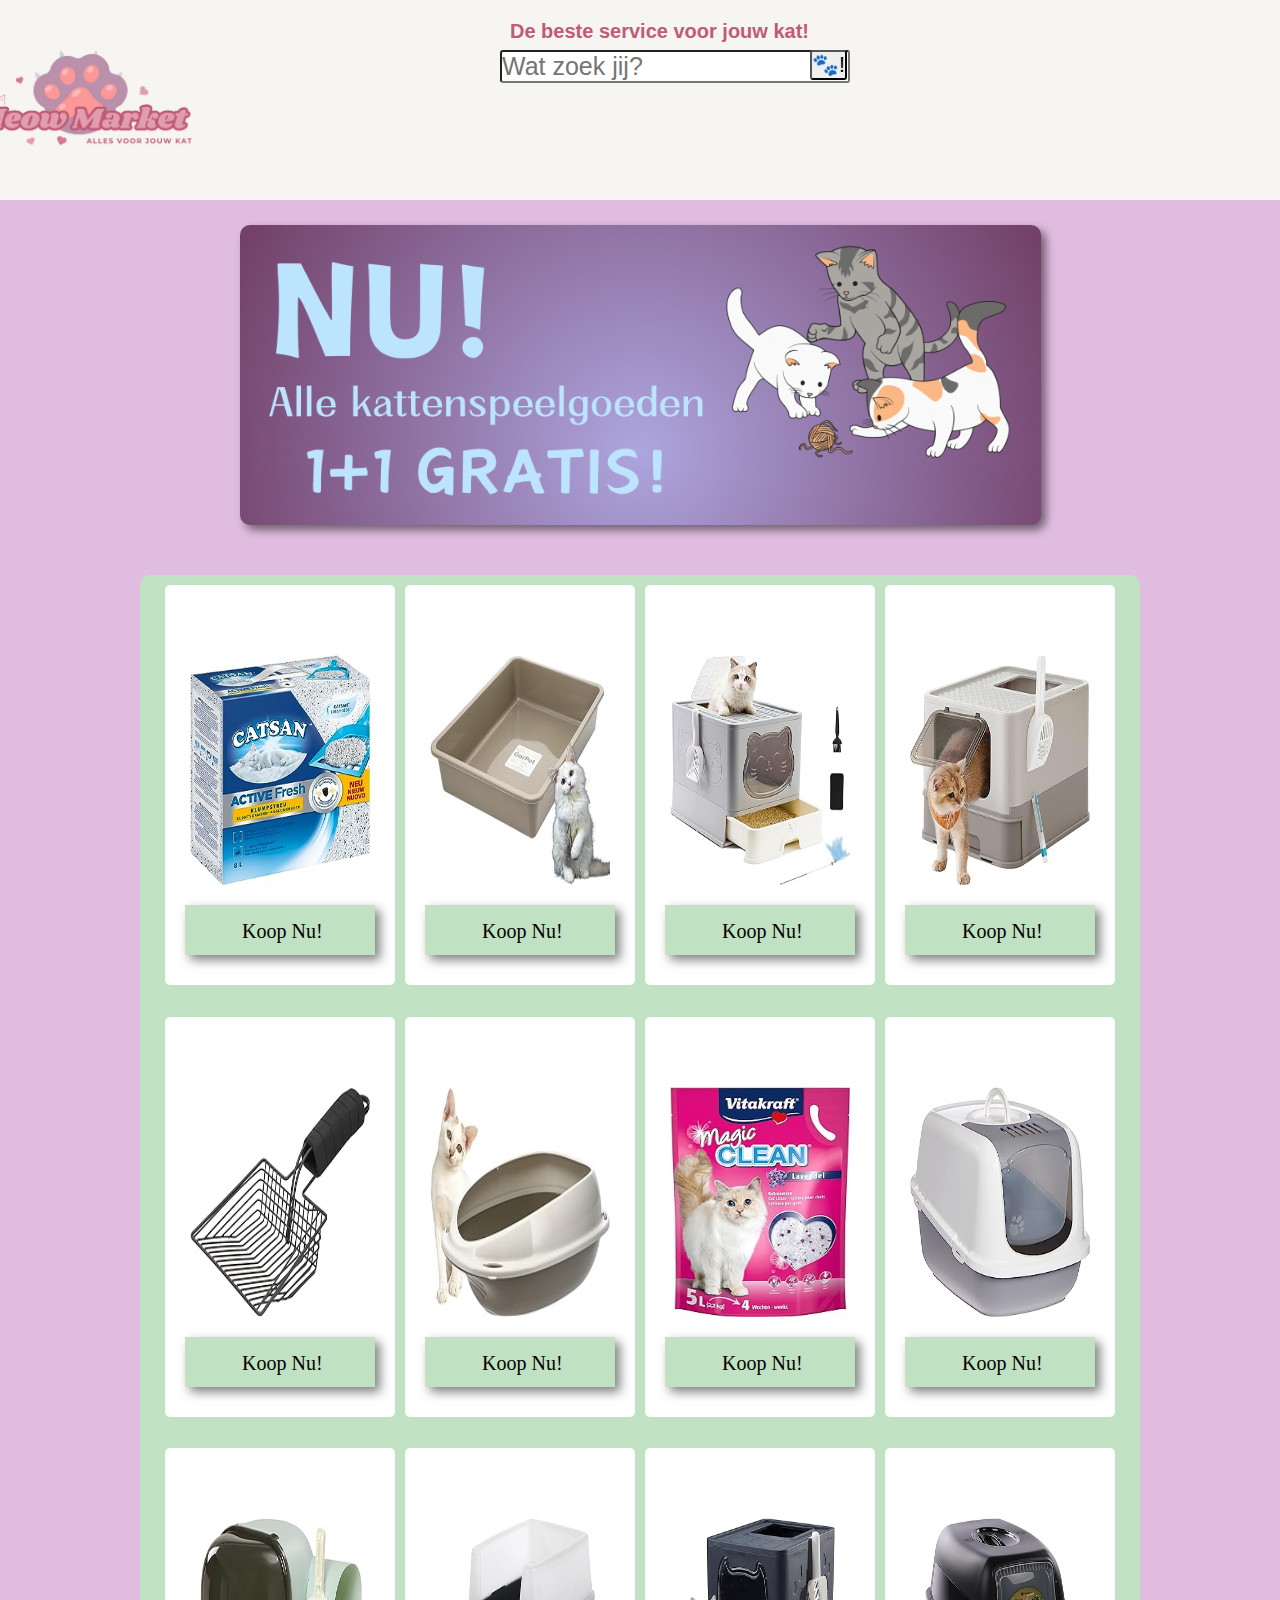
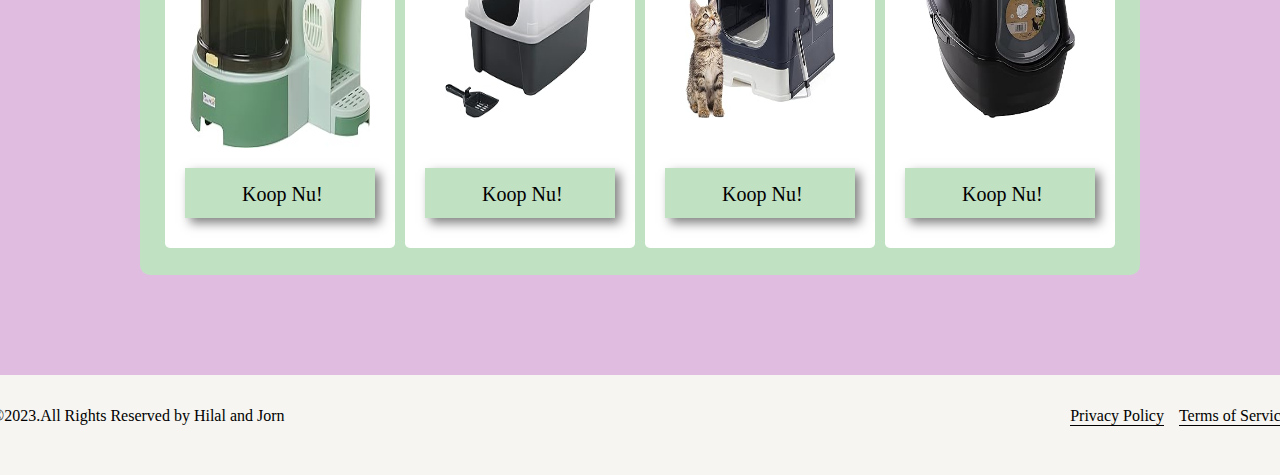
<file: onderdelen/kattenbak.html>
<!DOCTYPE html>
<html lang="en">
<head>
    <meta charset="UTF-8">
    <meta name="viewport" content="width=device-width, initial-scale=1.0">
    <title>Kattenbakken!</title>
    <link rel="stylesheet" href="kattenbakstyle.css" type="text/css">
    <link rel="icon" href="favicon.ico" type="image/x-icon">
    
</head>
<body>

    <header>
        <div id="header-content">
            <h3>De beste service voor jouw kat!</h3>
                <a class="logo" href= "../mainpagina.html">
                <img class="logo" src="resources_pages/meowmarketlogo.jpg"> 
                </a>
                
                    <form>
                        <!-- Search box -->
                        <input type="search" id="search-box" name="q" placeholder="Wat zoek jij?">
                
                        <!-- Search button -->
                        <input type="submit" id="search-button" value="🐾!">
                    </form>
                    
               
        </div> 

    </header>

    <div class="mainarea">
        <a href="kattenspeelgoed.html">
            <div class=" advertentie">
                
            </div>
        </a>
        <div class="producten">
            <div id="product1">
                <div class="knop">Koop Nu!</div>
                <div class="imagekattenbak"><img src="resources_pages/bak-inf5.jpg" height="230px" width="180px"></div>
            </div>
            <div id="product2">
                <div class="knop">Koop Nu!</div>
                <div class="imagekattenbak"> <img src="resources_pages/bak-inf2.jpg" height="230px" width="180px"></div> 
            </div>
            <div id="product3">
                <div class="knop">Koop Nu!</div>
                <div class="imagekattenbak"><img src="resources_pages/bak-inf10.jpg" height="230px" width="180px"></div>
            </div>
            <div id="product4">
                <div class="knop">Koop Nu!</div>
                <div class="imagekattenbak"><img src="resources_pages/bak-inf.jpg" height="230px" width="180px"></div>
            </div>
            <div id="product5">
                <div class="knop">Koop Nu!</div>
                <div class="imagekattenbak"><img src="resources_pages/bak-inf3.jpg" height="230px" width="180px"></div>
            </div>
            <div id="product6">
                <div class="knop">Koop Nu!</div>
                <div class="imagekattenbak"> <img src="resources_pages/bak-inf9.jpg" height="230px" width="180px"></div>
            </div>
            <div id="product7">
                <div class="knop">Koop Nu!</div>
                <div class="imagekattenbak"> <img src="resources_pages/bak-inf4.jpg" height="230px" width="180px"></div>
            </div>
            <div id="product8">
                <div class="knop">Koop Nu!</div>
                <div class="imagekattenbak"><img src="resources_pages/bak-inf7.jpg" height="230px" width="180px"></div>
            </div>
            <div id="product9">
                <div class="knop">Koop Nu!</div>
                <div class="imagekattenbak"><img src="resources_pages/bak-inf11.jpg" height="230px" width="180px"></div>
            </div>
            <div id="product10">
                <div class="knop">Koop Nu!</div>
                <div class="imagekattenbak"><img src="resources_pages/bak-inf1.jpg" height="200px" width="150px"></div>
            </div>
            <div id="product11">
                <div class="knop">Koop Nu!</div>
                <div class="imagekattenbak"><img src="resources_pages/bak-inf6.jpg" height="200px" width="150px"></div>
            </div>
            <div id="product12">
                <div class="knop">Koop Nu!</div>
                <div class="imagekattenbak"><img src="resources_pages/bak-inf8.jpg" height="200px" width="150px"></div>
            </div>
        </div>

    
    </div> 
    
    <footer>
        <div id="footer-content">
            <div class="copyright">
                <p class="right">©2023.All Rights Reserved by Hilal and Jorn</p>
                <div class="policy">
                    <a href="">Privacy Policy</a>
                     <a href="">Terms of Service</a> 
                </div>
            </div>
        </div>
            
    </footer>
    
</body>


</html>
</file>
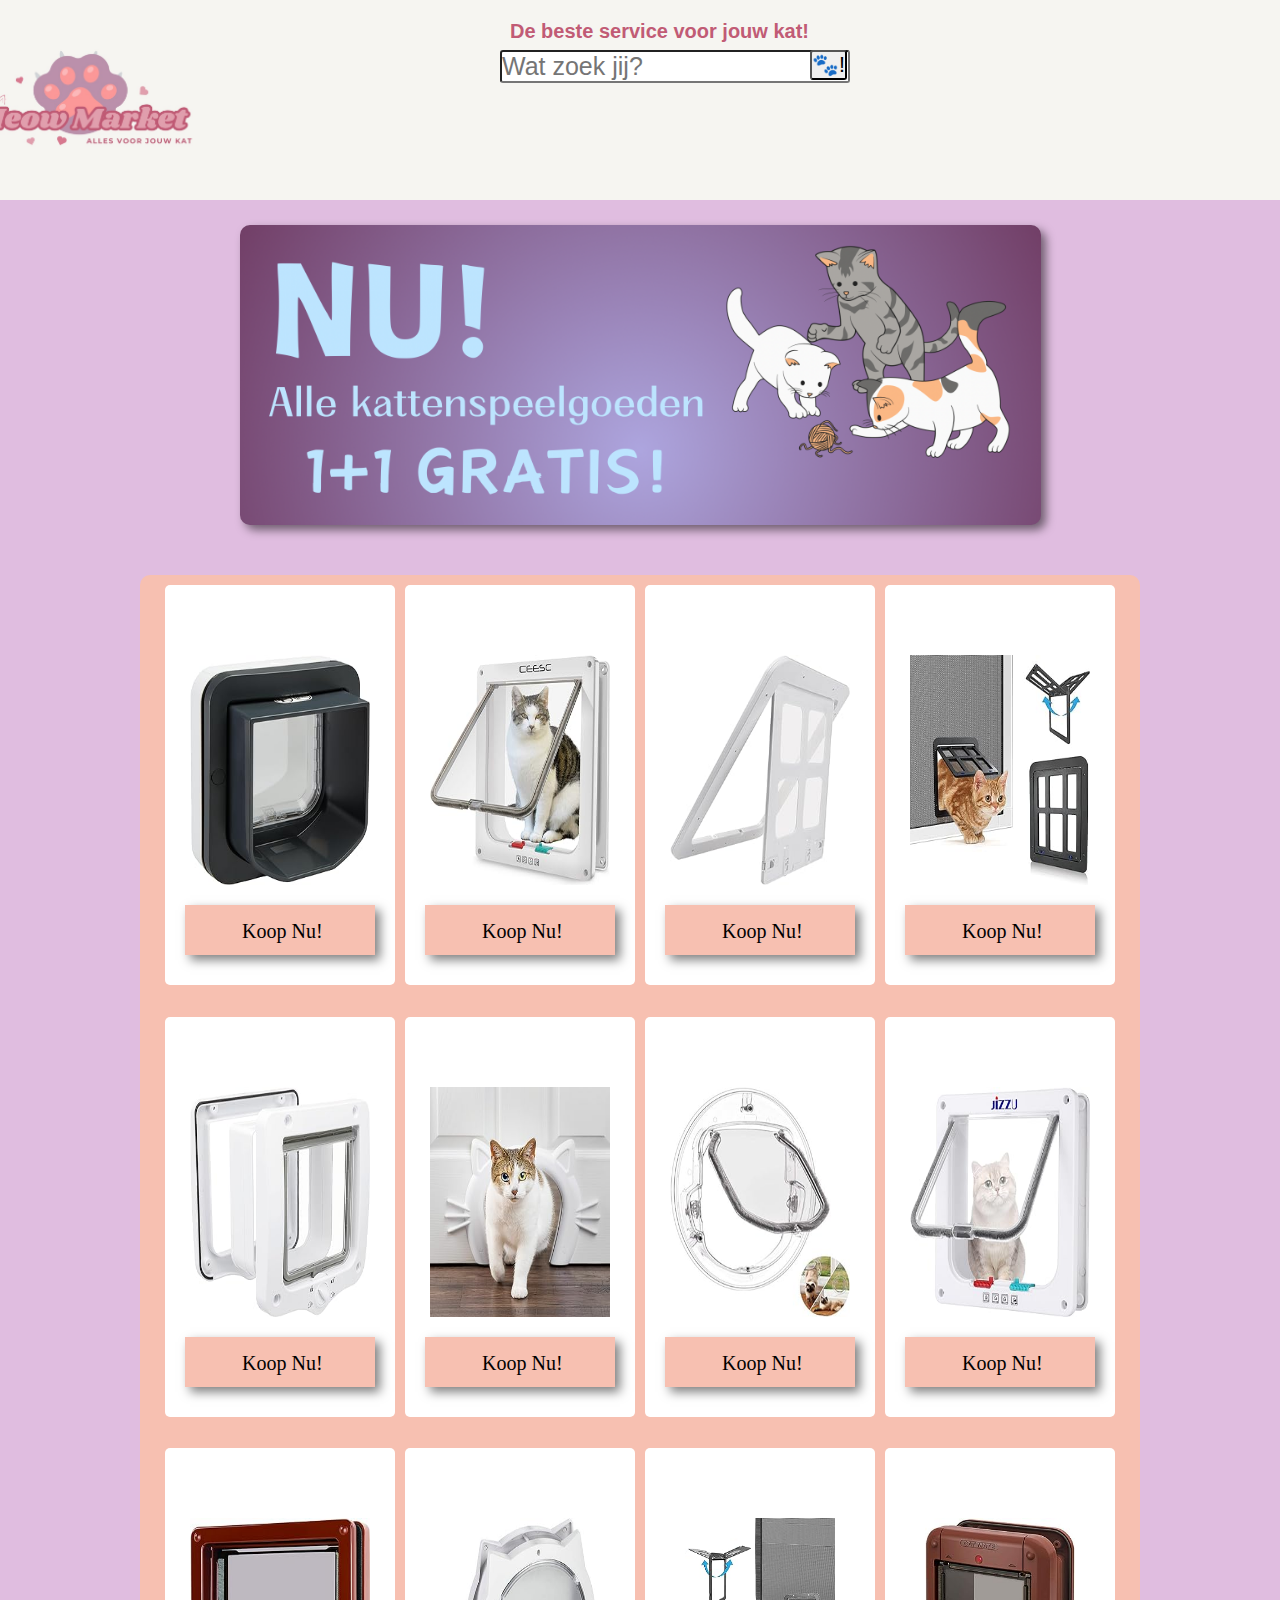
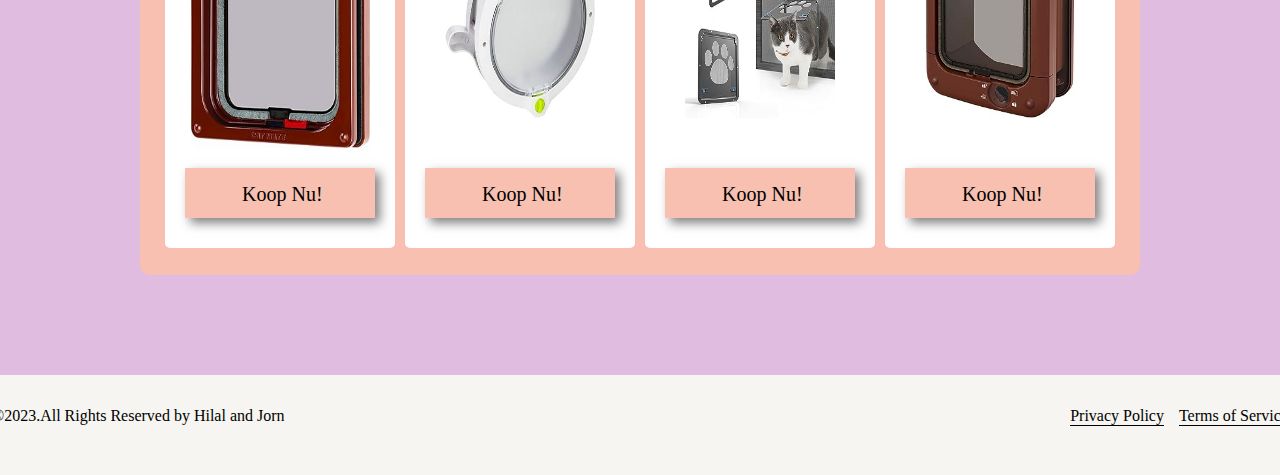
<file: onderdelen/kattenluik.html>
<!DOCTYPE html>
<html lang="en">
<head>
    <meta charset="UTF-8">
    <meta name="viewport" content="width=device-width, initial-scale=1.0">
    <title>Kattenluiken!</title>
    <link rel="stylesheet" href="kattenluikstyle.css" type="text/css">
    <link rel="icon" href="favicon.ico" type="image/x-icon">
    
</head>
<body>

    <header>
        <div id="header-content">
            <h3>De beste service voor jouw kat!</h3>
            <a class="logo" href= "../mainpagina.html">
              <img class="logo" src="resources_pages/meowmarketlogo.jpg"> 
            </a>
                
                    <form>
                        <!-- Search box -->
                        <input type="search" id="search-box" name="q" placeholder="Wat zoek jij?">
                
                        <!-- Search button -->
                        <input type="submit" id="search-button" value="🐾!">
                    </form>
               
        </div> 

    </header>

    <div class="mainarea">
        <a href="kattenspeelgoed.html">
            <div class=" advertentie">
                
            </div>
        </a>

        <div class="producten">
            <div id="product1">
                <div class="knop">Koop Nu!</div>
                <div class="imagekattenluik"><img src="resources_pages/luik-inf.jpg" height="230px" width="180px"></div>
            </div>
            <div id="product2">
                <div class="knop">Koop Nu!</div>
                <div class="imagekattenluik"> <img src="resources_pages/luik-inf1.jpg" height="230px" width="180px"></div> 
            </div>
            <div id="product3">
                <div class="knop">Koop Nu!</div>
                <div class="imagekattenluik"><img src="resources_pages/luik-inf10.jpg" height="230px" width="180px"></div>
            </div>
            <div id="product4">
                <div class="knop">Koop Nu!</div>
                <div class="imagekattenluik"><img src="resources_pages/luik-inf11.jpg" height="230px" width="180px"></div>
            </div>
            <div id="product5">
                <div class="knop">Koop Nu!</div>
                <div class="imagekattenluik"><img src="resources_pages/luik-inf2.jpg" height="230px" width="180px"></div>
            </div>
            <div id="product6">
                <div class="knop">Koop Nu!</div>
                <div class="imagekattenluik"> <img src="resources_pages/luik-inf3.jpg" height="230px" width="180px"></div>
            </div>
            <div id="product7">
                <div class="knop">Koop Nu!</div>
                <div class="imagekattenluik"> <img src="resources_pages/luik-inf9.jpg" height="230px" width="180px"></div>
            </div>
            <div id="product8">
                <div class="knop">Koop Nu!</div>
                <div class="imagekattenluik"><img src="resources_pages/luik-inf4.jpg" height="230px" width="180px"></div>
            </div>
            <div id="product9">
                <div class="knop">Koop Nu!</div>
                <div class="imagekattenluik"><img src="resources_pages/luik-inf5.jpg" height="230px" width="180px"></div>
            </div>
            <div id="product10">
                <div class="knop">Koop Nu!</div>
                <div class="imagekattenluik"><img src="resources_pages/luik-inf6.jpg" height="200px" width="150px"></div>
            </div>
            <div id="product11">
                <div class="knop">Koop Nu!</div>
                <div class="imagekattenluik"><img src="resources_pages/luik-inf7.jpg" height="200px" width="150px"></div>
            </div>
            <div id="product12">
                <div class="knop">Koop Nu!</div>
                <div class="imagekattenluik"><img src="resources_pages/luik-inf8.jpg" height="200px" width="150px"></div>
            </div>
        </div>

    </div>    

    <footer>
        <div id="footer-content">
            <div class="copyright">
                <p class="right">©2023.All Rights Reserved by Hilal and Jorn</p>
                <div class="policy">
                    <a href="">Privacy Policy</a>
                     <a href="">Terms of Service</a> 
                </div>
            </div>
        </div>
            
    </footer>
    
</body>

</html>
</file>
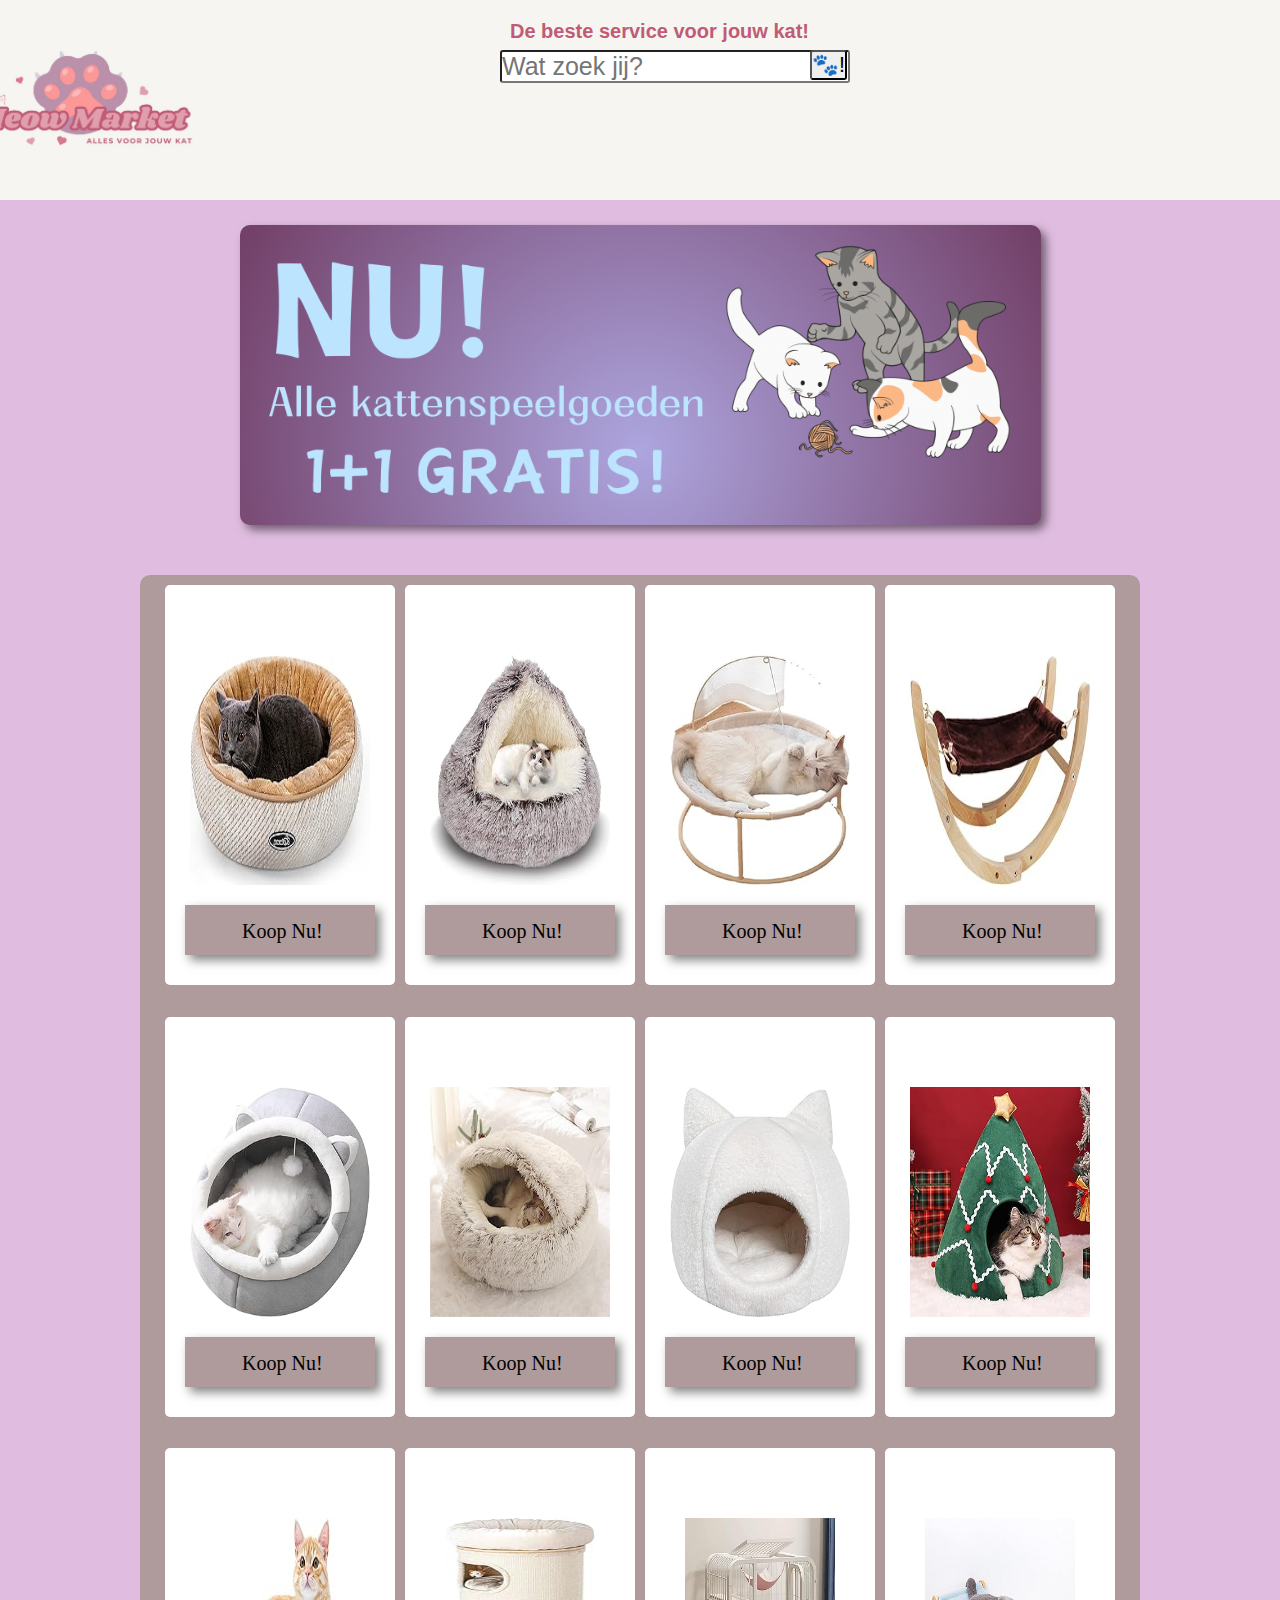
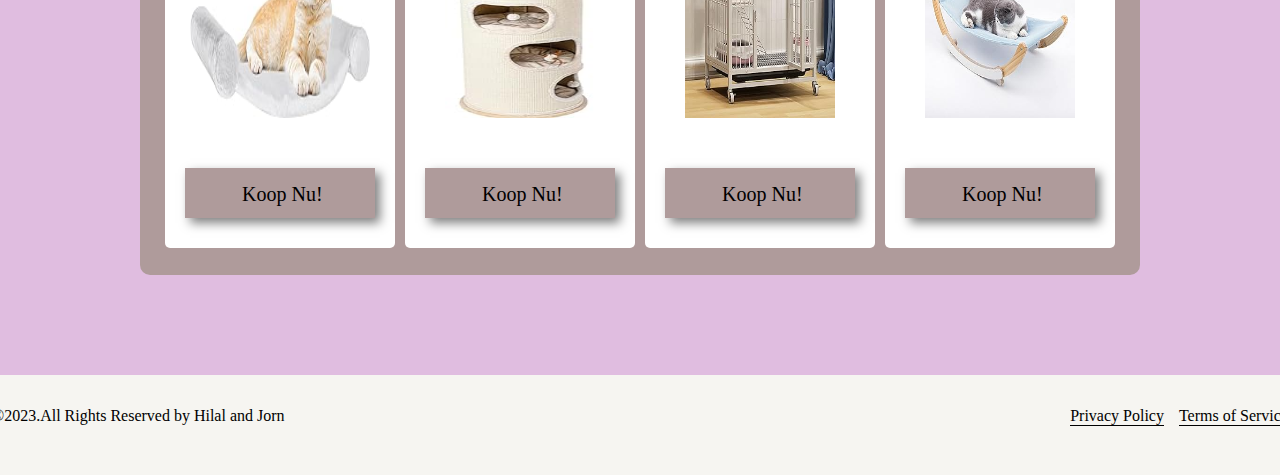
<file: onderdelen/kattenmand.html>
<!DOCTYPE html>
<html lang="en">
<head>
    <meta charset="UTF-8">
    <meta name="viewport" content="width=device-width, initial-scale=1.0">
    <title>Kattenmanden!</title>
    <link rel="stylesheet" href="kattenmandstyle.css" type="text/css">
    <link rel="icon" href="favicon.ico" type="image/x-icon">
    
</head>
<body>
    
    <header>
        <div id="header-content">
            <h3>De beste service voor jouw kat!</h3>
            <a class="logo" href= "../mainpagina.html">
              <img class="logo" src="resources_pages/meowmarketlogo.jpg"> 
            </a>
                
                    <form>
                        <!-- Search box -->
                        <input type="search" id="search-box" name="q" placeholder="Wat zoek jij?">
                
                        <!-- Search button -->
                        <input type="submit" id="search-button" value="🐾!">
                    </form>
               
        </div> 

    </header>

    <div class="mainarea">
        <a href="kattenspeelgoed.html">
            <div class=" advertentie">
                
            </div>
        </a>

        <div class="producten">
            <div id="product1">
                <div class="knop">Koop Nu!</div>
                <div class="imagekattenmand"><img src="resources_pages/mand-inf.jpg" height="230px" width="180px"></div>
            </div>
            <div id="product2">
                <div class="knop">Koop Nu!</div>
                <div class="imagekattenmand"> <img src="resources_pages/mand-inf1.jpg" height="230px" width="180px"></div> 
            </div>
            <div id="product3">
                <div class="knop">Koop Nu!</div>
                <div class="imagekattenmand"><img src="resources_pages/mand-inf10.jpg" height="230px" width="180px"></div>
            </div>
            <div id="product4">
                <div class="knop">Koop Nu!</div>
                <div class="imagekattenmand"><img src="resources_pages/mand-inf11.jpg" height="230px" width="180px"></div>
            </div>
            <div id="product5">
                <div class="knop">Koop Nu!</div>
                <div class="imagekattenmand"><img src="resources_pages/mand-inf2.jpg" height="230px" width="180px"></div>
            </div>
            <div id="product6">
                <div class="knop">Koop Nu!</div>
                <div class="imagekattenmand"> <img src="resources_pages/mand-inf3.jpg" height="230px" width="180px"></div>
            </div>
            <div id="product7">
                <div class="knop">Koop Nu!</div>
                <div class="imagekattenmand"> <img src="resources_pages/mand-inf4.jpg" height="230px" width="180px"></div>
            </div>
            <div id="product8">
                <div class="knop">Koop Nu!</div>
                <div class="imagekattenmand"><img src="resources_pages/mand-inf5.jpg" height="230px" width="180px"></div>
            </div>
            <div id="product9">
                <div class="knop">Koop Nu!</div>
                <div class="imagekattenmand"><img src="resources_pages/mand-inf6.jpg" height="200px" width="180px"></div>
            </div>
            <div id="product10">
                <div class="knop">Koop Nu!</div>
                <div class="imagekattenmand"><img src="resources_pages/mand-inf7.jpg" height="200px" width="150px"></div>
            </div>
            <div id="product11">
                <div class="knop">Koop Nu!</div>
                <div class="imagekattenmand"><img src="resources_pages/mand-inf8.jpg" height="200px" width="150px"></div>
            </div>
            <div id="product12">
                <div class="knop">Koop Nu!</div>
                <div class="imagekattenmand"><img src="resources_pages/mand-inf9.jpg" height="200px" width="150px"></div>
            </div>
        </div>
    </div>    

    <footer>
        <div id="footer-content">
            <div class="copyright">
                <p class="right">©2023.All Rights Reserved by Hilal and Jorn</p>
                <div class="policy">
                    <a href="">Privacy Policy</a>
                     <a href="">Terms of Service</a> 
                </div>
            </div>
        </div>
            
    </footer>


</body>

</html>
</file>
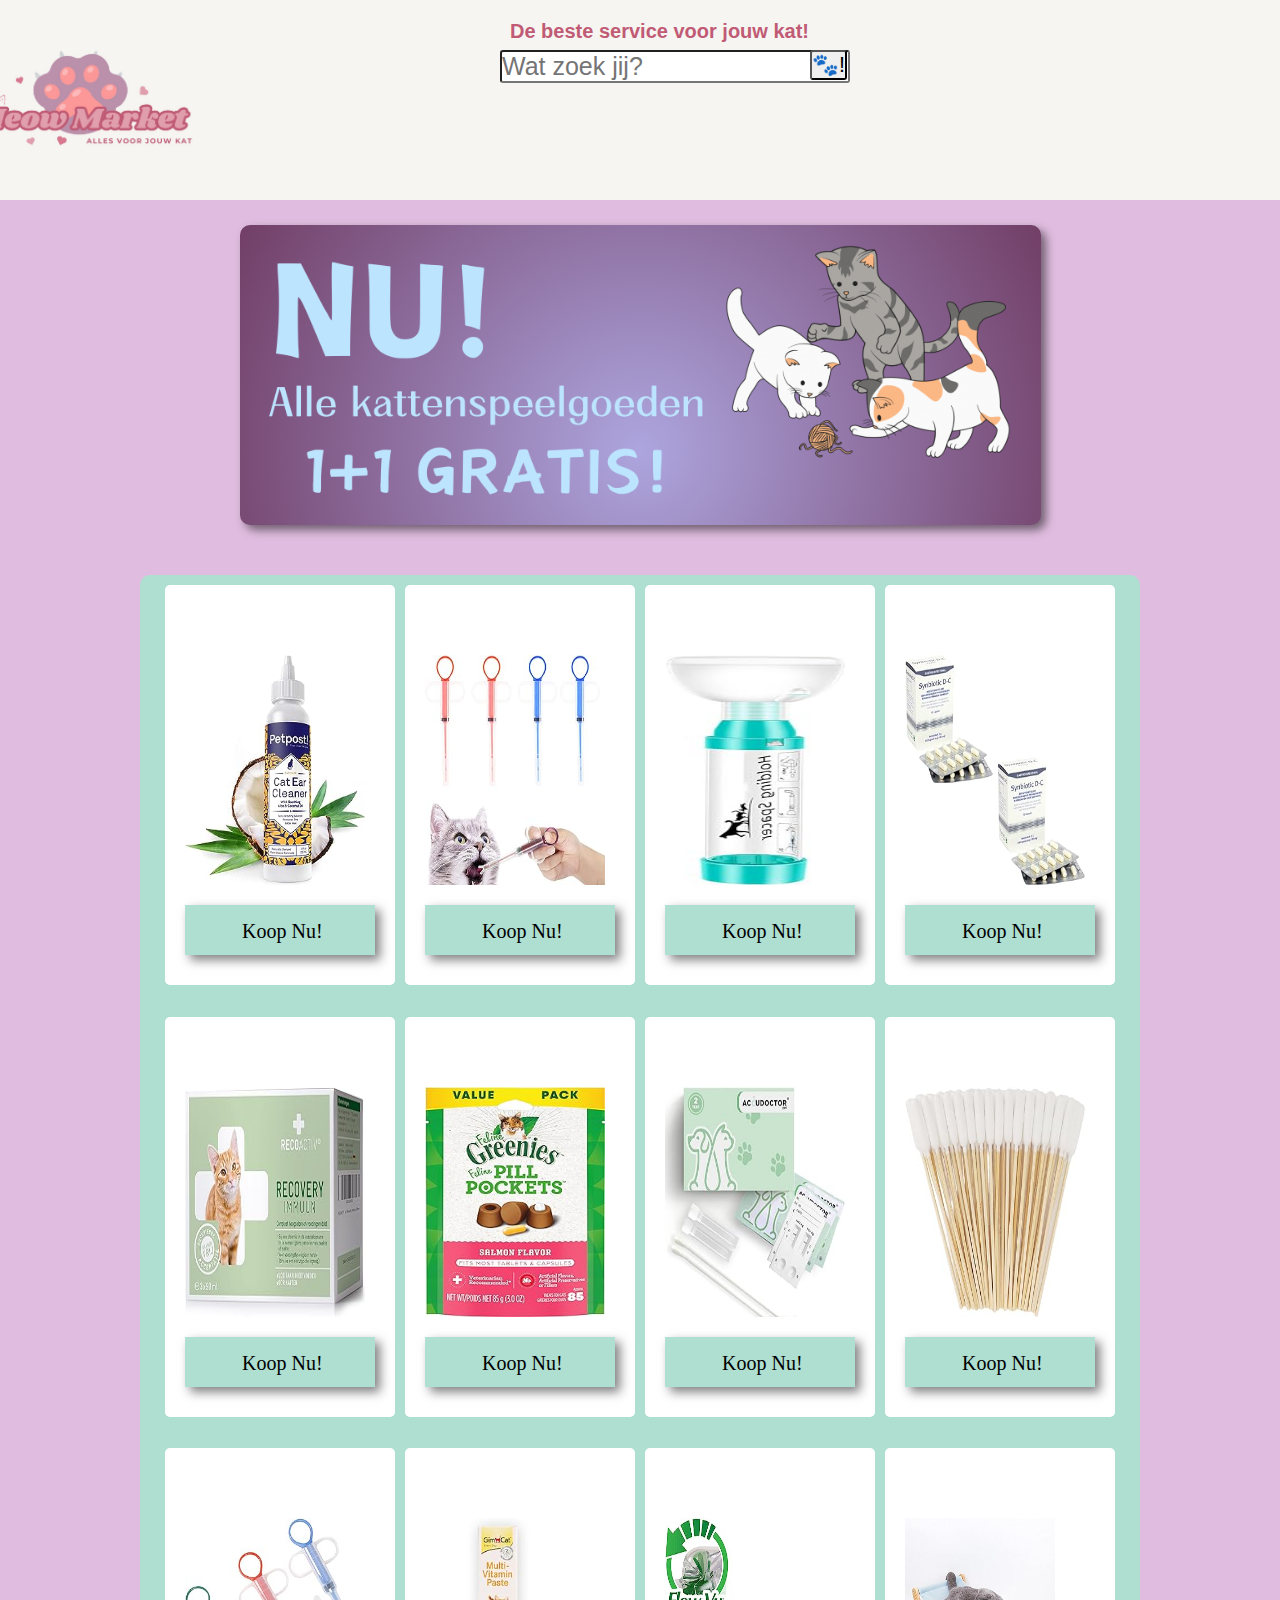
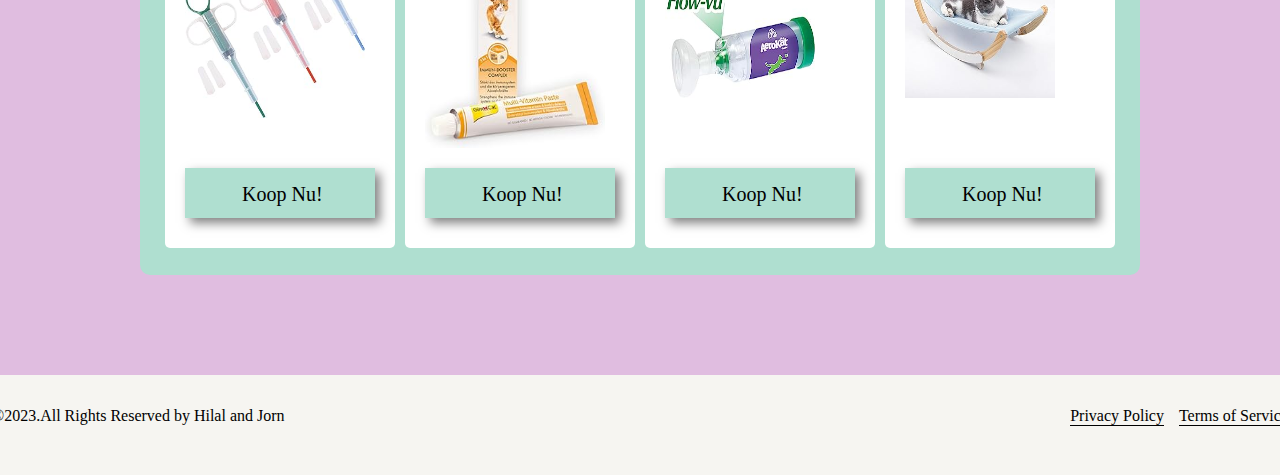
<file: onderdelen/kattenmedicijnen.html>
<!DOCTYPE html>
<html lang="en">
<head>
    <meta charset="UTF-8">
    <meta name="viewport" content="width=device-width, initial-scale=1.0">
    <title>Kattenmedicijnen!</title>
    <link rel="stylesheet" href="kattenmedicijnenstyle.css" type="text/css">
    <link rel="icon" href="favicon.ico" type="image/x-icon">
    
</head>
<body>
    
    <header>
        <div id="header-content">
            <h3>De beste service voor jouw kat!</h3>
            <a class="logo" href= "../mainpagina.html">
              <img class="logo" src="resources_pages/meowmarketlogo.jpg"> 
            </a>
                
                    <form>
                        <!-- Search box -->
                        <input type="search" id="search-box" name="q" placeholder="Wat zoek jij?">
                
                        <!-- Search button -->
                        <input type="submit" id="search-button" value="🐾!">
                    </form>
               
        </div> 

    </header>

    <div class="mainarea">
        <a href="kattenspeelgoed.html">
            <div class=" advertentie">
                
            </div>
        </a>

        <div class="producten">
            <div id="product1">
                <div class="knop">Koop Nu!</div>
                <div class="imagekattenmedicijnen"><img src="resources_pages/med-inf.jpg" height="230px" width="180px"></div>
            </div>
            <div id="product2">
                <div class="knop">Koop Nu!</div>
                <div class="imagekattenmedicijnen"> <img src="resources_pages/med-inf1.jpg" height="230px" width="180px"></div> 
            </div>
            <div id="product3">
                <div class="knop">Koop Nu!</div>
                <div class="imagekattenmedicijnen"><img src="resources_pages/med-inf10.jpg" height="230px" width="180px"></div>
            </div>
            <div id="product4">
                <div class="knop">Koop Nu!</div>
                <div class="imagekattenmedicijnen"><img src="resources_pages/med-inf11.jpg" height="230px" width="180px"></div>
            </div>
            <div id="product5">
                <div class="knop">Koop Nu!</div>
                <div class="imagekattenmedicijnen"><img src="resources_pages/med-inf2.jpg" height="230px" width="180px"></div>
            </div>
            <div id="product6">
                <div class="knop">Koop Nu!</div>
                <div class="imagekattenmedicijnen"> <img src="resources_pages/med-inf3.jpg" height="230px" width="180px"></div>
            </div>
            <div id="product7">
                <div class="knop">Koop Nu!</div>
                <div class="imagekattenmedicijnen"> <img src="resources_pages/med-inf4.jpg" height="230px" width="180px"></div>
            </div>
            <div id="product8">
                <div class="knop">Koop Nu!</div>
                <div class="imagekattenmedicijnen"><img src="resources_pages/med-inf5.jpg" height="230px" width="180px"></div>
            </div>
            <div id="product9">
                <div class="knop">Koop Nu!</div>
                <div class="imagekattenmedicijnen"><img src="resources_pages/med-inf6.jpg" height="200px" width="180px"></div>
            </div>
            <div id="product10">
                <div class="knop">Koop Nu!</div>
                <div class="imagekattenmedicijnen"><img src="resources_pages/med-inf7.jpg" height="230px" width="180px"></div>
            </div>
            <div id="product11">
                <div class="knop">Koop Nu!</div>
                <div class="imagekattenmedicijnen"><img src="resources_pages/med-inf8.jpg" height="180px" width="150px"></div>
            </div>
            <div id="product12">
                <div class="knop">Koop Nu!</div>
                <div class="imagekattenmedicijnen"><img src="resources_pages/mand-inf9.jpg" height="180px" width="150px"></div>
            </div>
        </div>
    </div>
    
    <footer>
        <div id="footer-content">
            <div class="copyright">
                <p class="right">©2023.All Rights Reserved by Hilal and Jorn</p>
                <div class="policy">
                    <a href="">Privacy Policy</a>
                     <a href="">Terms of Service</a> 
                </div>
            </div>
        </div>
            
    </footer>

    
</body>

</html>
</file>
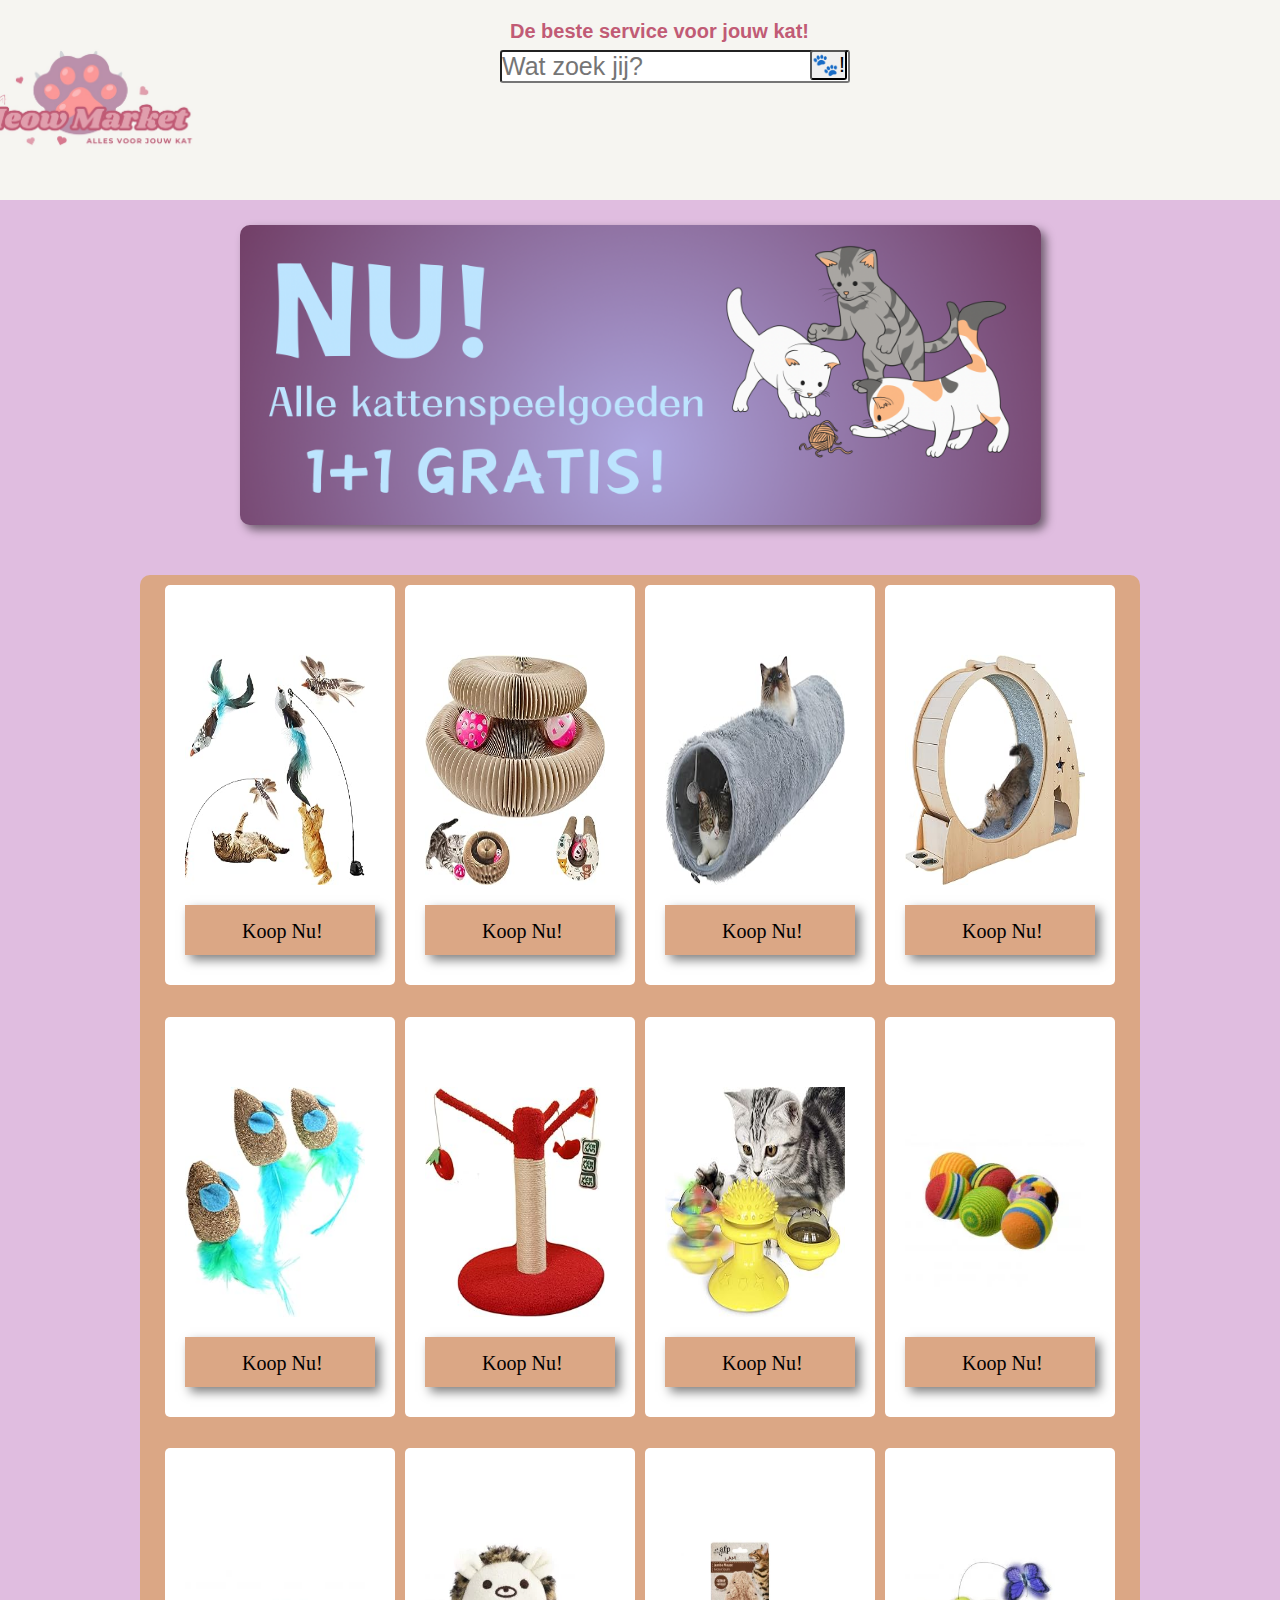
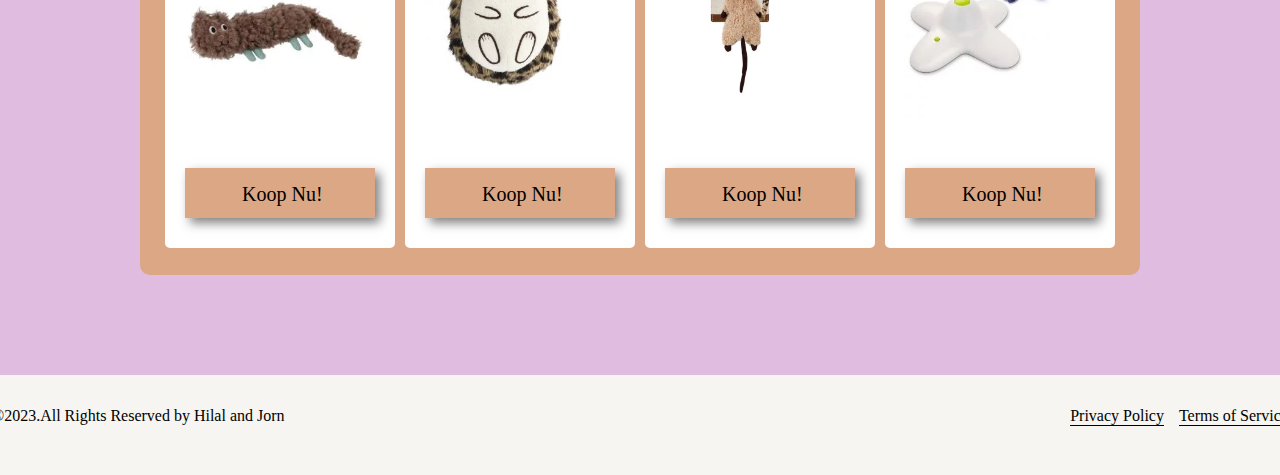
<file: onderdelen/kattenspeelgoed.html>
<!DOCTYPE html>
<html lang="en">
<head>
    <meta charset="UTF-8">
    <meta name="viewport" content="width=device-width, initial-scale=1.0">
    <title>Kattenspeelgoed!</title>
    <link rel="stylesheet" href="kattenspeelgoedstyle.css" type="text/css">
    <link rel="icon" href="favicon.ico" type="image/x-icon">
    
</head>
<body>
    
    <header>
        <div id="header-content">
            <h3>De beste service voor jouw kat!</h3>
            <a class="logo" href= "../mainpagina.html">
              <img class="logo" src="resources_pages/meowmarketlogo.jpg"> 
            </a>
                
                    <form>
                        <!-- Search box -->
                        <input type="search" id="search-box" name="q" placeholder="Wat zoek jij?">
                
                        <!-- Search button -->
                        <input type="submit" id="search-button" value="🐾!">
                    </form>
               
        </div> 

    </header>

    <div class="mainarea">
        <a href="kattenspeelgoed.html">
            <div class=" advertentie">
                
            </div>
        </a>

        <div class="producten">
            <div id="product1">
                <div class="knop">Koop Nu!</div>
                <div class="imagekattenspeelgoed"><img src="resources_pages/speelgoed-inf.jpg" height="230px" width="180px"></div>
            </div>
            <div id="product2">
                <div class="knop">Koop Nu!</div>
                <div class="imagekattenspeelgoed"> <img src="resources_pages/speelgoed-inf1.jpg" height="230px" width="180px"></div> 
            </div>
            <div id="product3">
                <div class="knop">Koop Nu!</div>
                <div class="imagekattenspeelgoed"><img src="resources_pages/speelgoed-inf2.jpg" height="230px" width="180px"></div>
            </div>
            <div id="product4">
                <div class="knop">Koop Nu!</div>
                <div class="imagekattenspeelgoed"><img src="resources_pages/speelgoed-inf3.jpg" height="230px" width="180px"></div>
            </div>
            <div id="product5">
                <div class="knop">Koop Nu!</div>
                <div class="imagekattenspeelgoed"><img src="resources_pages/speelgoed-inf4.jpg" height="230px" width="180px"></div>
            </div>
            <div id="product6">
                <div class="knop">Koop Nu!</div>
                <div class="imagekattenspeelgoed"> <img src="resources_pages/speelgoed-inf5.jpg" height="230px" width="180px"></div>
            </div>
            <div id="product7">
                <div class="knop">Koop Nu!</div>
                <div class="imagekattenspeelgoed"> <img src="resources_pages/speelgoed-inf6.jpg" height="230px" width="180px"></div>
            </div>
            <div id="product8">
                <div class="knop">Koop Nu!</div>
                <div class="imagekattenspeelgoed"><img src="resources_pages/speelgoed-inf7.webp" height="230px" width="180px"></div>
            </div>
            <div id="product9">
                <div class="knop">Koop Nu!</div>
                <div class="imagekattenspeelgoed"><img src="resources_pages/speelgoed-inf8.webp" height="230px" width="180px"></div>
            </div>
            <div id="product10">
                <div class="knop">Koop Nu!</div>
                <div class="imagekattenspeelgoed"><img src="resources_pages/speelgoed-inf9.webp" height="200px" width="150px"></div>
            </div>
            <div id="product11">
                <div class="knop">Koop Nu!</div>
                <div class="imagekattenspeelgoed"><img src="resources_pages/speelgoed-inf10.webp" height="200px" width="150px"></div>
            </div>
            <div id="product12">
                <div class="knop">Koop Nu!</div>
                <div class="imagekattenspeelgoed"><img src="resources_pages/speelgoed-inf11.webp" height="200px" width="150px"></div>
            </div>
        </div>

    
    </div>   
    
    <footer>
        <div id="footer-content">
            <div class="copyright">
                <p class="right">©2023.All Rights Reserved by Hilal and Jorn</p>
                <div class="policy">
                    <a href="">Privacy Policy</a>
                     <a href="">Terms of Service</a> 
                </div>
            </div>
        </div>
            
    </footer>

    
</body>

</html>
</file>
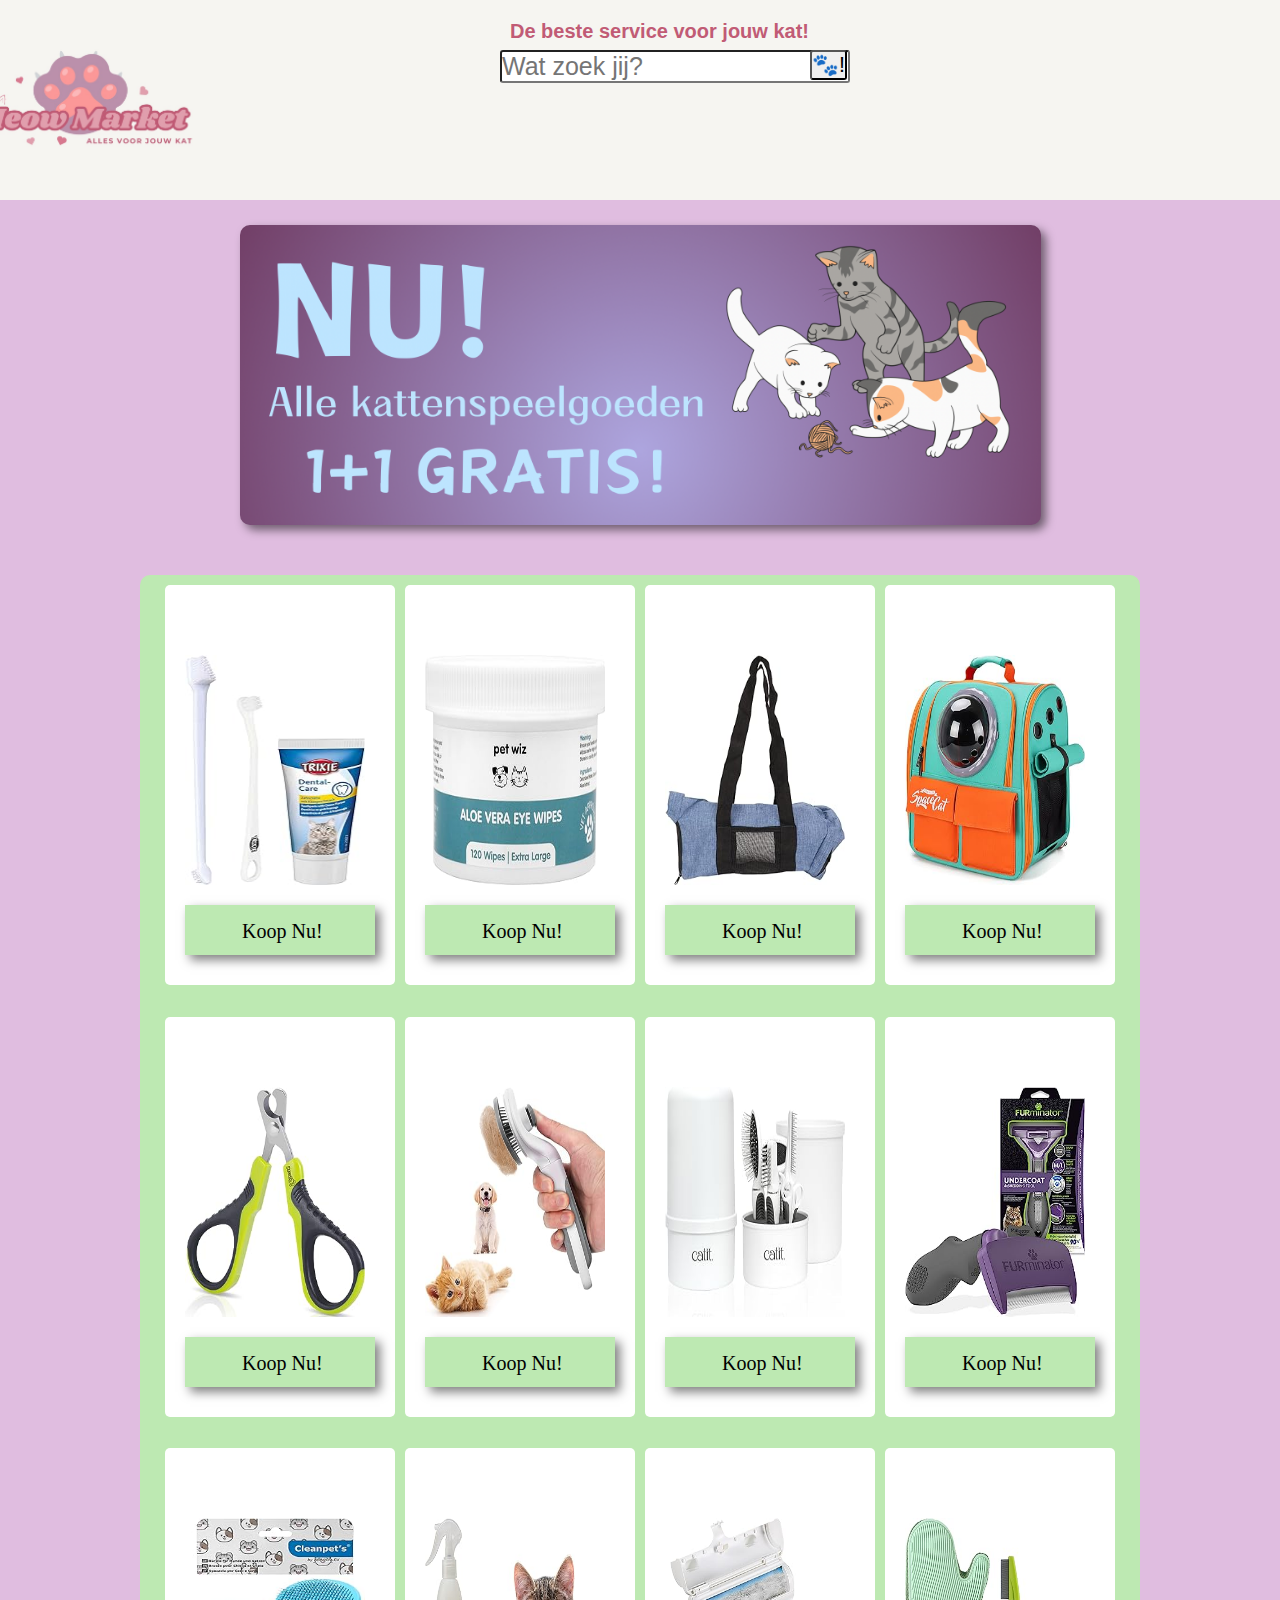
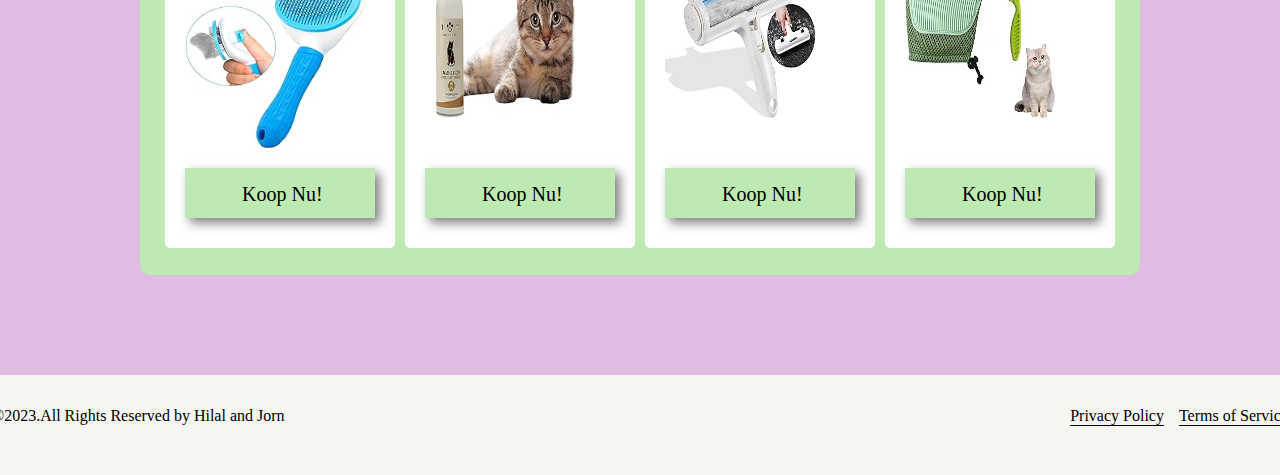
<file: onderdelen/kattenverzorging.html>
<!DOCTYPE html>
<html lang="en">
<head>
    <meta charset="UTF-8">
    <meta name="viewport" content="width=device-width, initial-scale=1.0">
    <title>Kattenverzorging!</title>
    <link rel="stylesheet" href="kattenverzorgingstyle.css" type="text/css">
    <link rel="icon" href="favicon.ico" type="image/x-icon">
    
</head>
<body>
    
    <header>
        <div id="header-content">
            <h3>De beste service voor jouw kat!</h3>
            <a class="logo" href= "../mainpagina.html">
              <img class="logo" src="resources_pages/meowmarketlogo.jpg"> 
            </a>
                
                    <form>
                        <!-- Search box -->
                        <input type="search" id="search-box" name="q" placeholder="Wat zoek jij?">
                
                        <!-- Search button -->
                        <input type="submit" id="search-button" value="🐾!">
                    </form>
               
        </div> 

    </header>

    <div class="mainarea">
        <a href="kattenspeelgoed.html">
            <div class=" advertentie">
                
            </div>
        </a>

        <div class="producten">
            <div id="product1">
                <div class="knop">Koop Nu!</div>
                <div class="imageverzorging"><img src="resources_pages/verzorging-inf.jpg" height="230px" width="180px"></div>
            </div>
            <div id="product2">
                <div class="knop">Koop Nu!</div>
                <div class="imageverzorging"> <img src="resources_pages/verzorging-inf1.jpg" height="230px" width="180px"></div> 
            </div>
            <div id="product3">
                <div class="knop">Koop Nu!</div>
                <div class="imageverzorging"><img src="resources_pages/verzorging-inf10.jpg" height="230px" width="180px"></div>
            </div>
            <div id="product4">
                <div class="knop">Koop Nu!</div>
                <div class="imageverzorging"><img src="resources_pages/verzorging-inf11.jpg" height="230px" width="180px"></div>
            </div>
            <div id="product5">
                <div class="knop">Koop Nu!</div>
                <div class="imageverzorging"><img src="resources_pages/verzorging-inf2.jpg" height="230px" width="180px"></div>
            </div>
            <div id="product6">
                <div class="knop">Koop Nu!</div>
                <div class="imageverzorging"> <img src="resources_pages/verzorging-inf3.jpg" height="230px" width="180px"></div>
            </div>
            <div id="product7">
                <div class="knop">Koop Nu!</div>
                <div class="imageverzorging"> <img src="resources_pages/verzorging-inf4.jpg" height="230px" width="180px"></div>
            </div>
            <div id="product8">
                <div class="knop">Koop Nu!</div>
                <div class="imageverzorging"><img src="resources_pages/verzorging-inf5.jpg" height="230px" width="180px"></div>
            </div>
            <div id="product9">
                <div class="knop">Koop Nu!</div>
                <div class="imageverzorging"><img src="resources_pages/verzorging-inf6.jpg" height="230px" width="180px"></div>
            </div>
            <div id="product10">
                <div class="knop">Koop Nu!</div>
                <div class="imageverzorging"><img src="resources_pages/verzorging-inf7.jpg" height="200px" width="150px"></div>
            </div>
            <div id="product11">
                <div class="knop">Koop Nu!</div>
                <div class="imageverzorging"><img src="resources_pages/verzorging-inf8.jpg" height="200px" width="150px"></div>
            </div>
            <div id="product12">
                <div class="knop">Koop Nu!</div>
                <div class="imageverzorging"><img src="resources_pages/verzorging-inf9.jpg" height="200px" width="150px"></div>
            </div>
        </div>

    </div>   
    
    <footer>
        <div id="footer-content">
            <div class="copyright">
                <p class="right">©2023.All Rights Reserved by Hilal and Jorn</p>
                <div class="policy">
                    <a href="">Privacy Policy</a>
                     <a href="">Terms of Service</a> 
                </div>
            </div>
        </div>
            
    </footer>


</body>

</html>
</file>
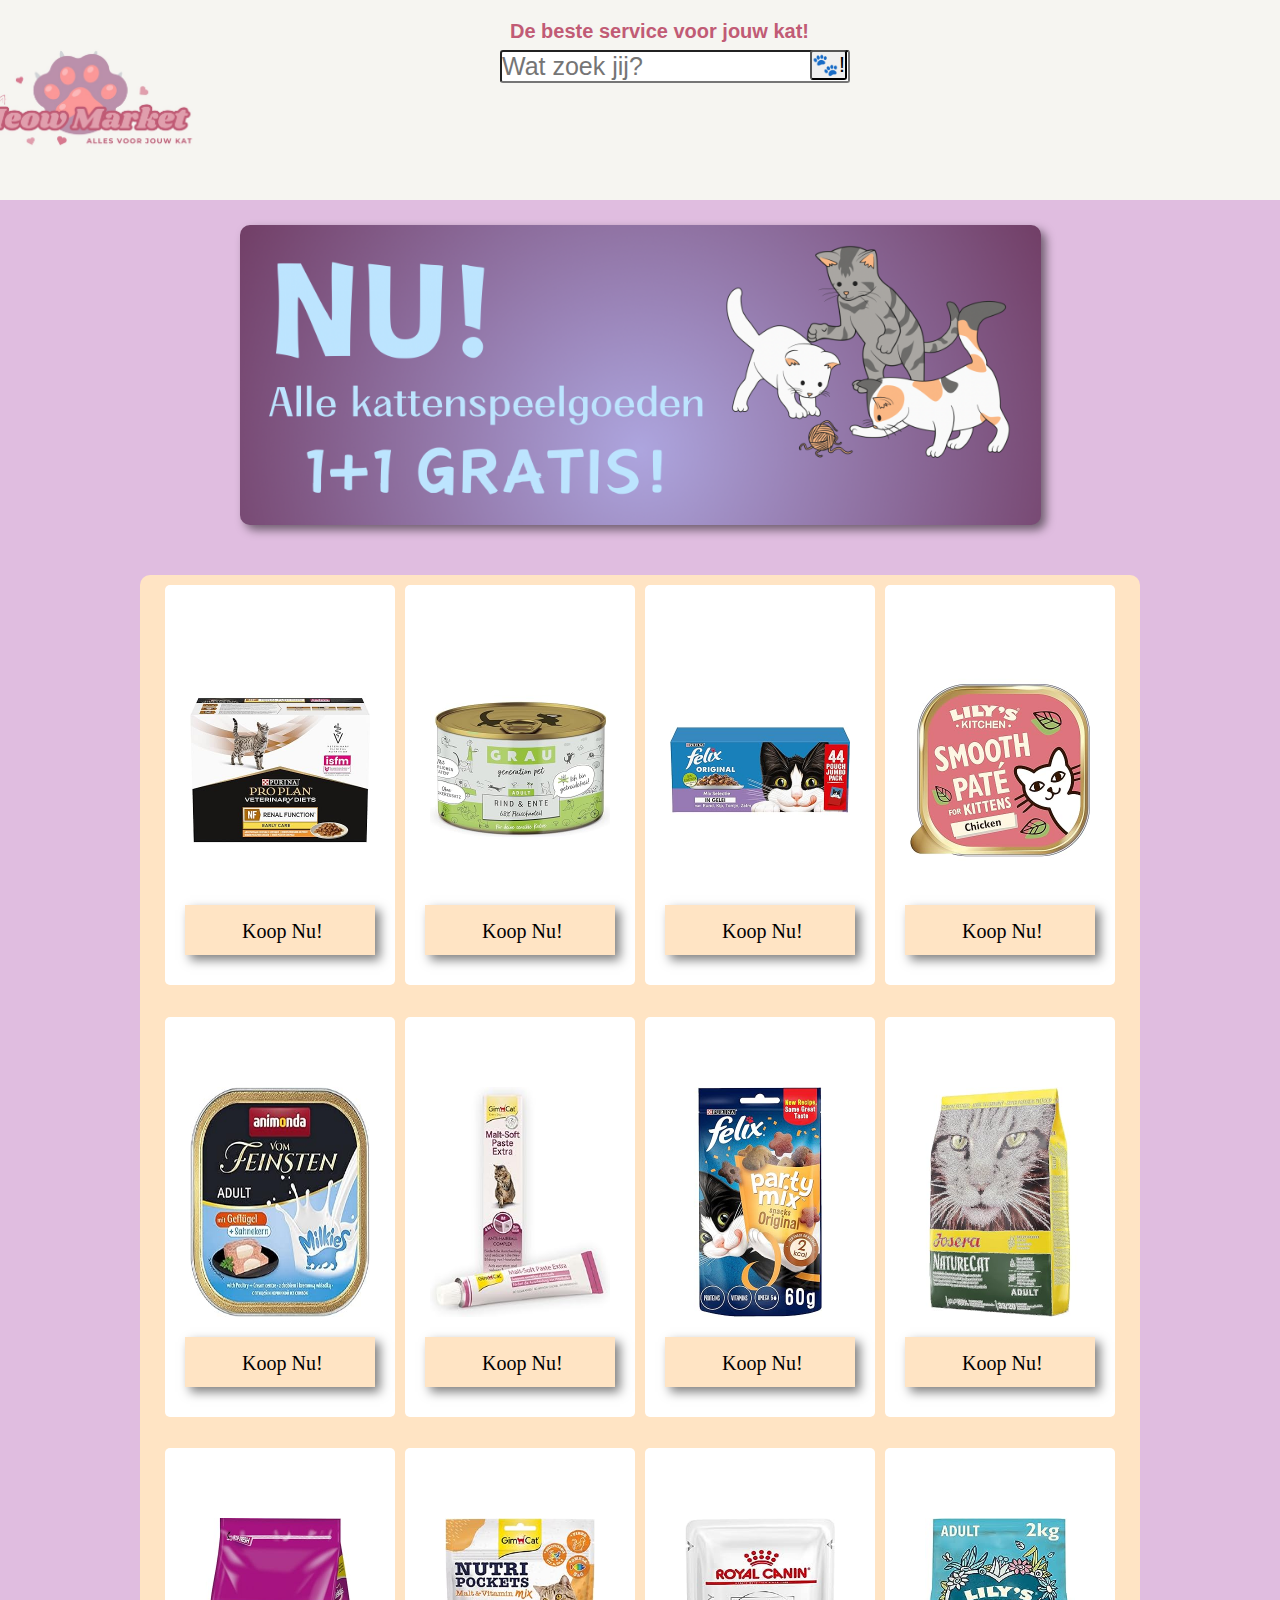
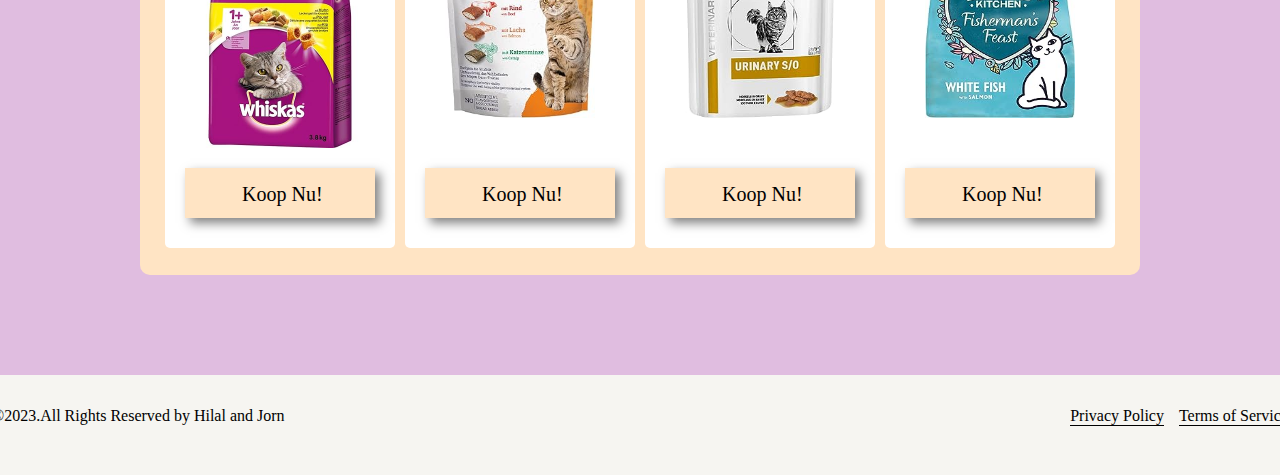
<file: onderdelen/kattenvoer.html>
<!DOCTYPE html>
<html lang="en">
<head>
    <meta charset="UTF-8">
    <meta name="viewport" content="width=device-width, initial-scale=1.0">
    <title>Kattenvoer!</title>
    <link rel="stylesheet" href="kattenvoerstyle.css" type="text/css">
    <link rel="icon" href="favicon.ico" type="image/x-icon">
    
</head>
<body>
    
    <header>
        <div id="header-content">
            <h3>De beste service voor jouw kat!</h3>
            <a class="logo" href= "../mainpagina.html">
              <img class="logo" src="resources_pages/meowmarketlogo.jpg"> 
            </a>
                
                    <form>
                        <!-- Search box -->
                        <input type="search" id="search-box" name="q" placeholder="Wat zoek jij?">
                
                        <!-- Search button -->
                        <input type="submit" id="search-button" value="🐾!">
                    </form>
               
        </div> 

    </header>

    <div class="mainarea">
        <a href="kattenspeelgoed.html">
            <div class=" advertentie">
                
            </div>
        </a>
        <div class="producten">
                <div id="product1">
                    <div class="knop">Koop Nu!</div>
                    <div class="imagekattenvoer"><img src="resources_pages/kattenvoer-inf.jpg" height="230px" width="180px"></div>
                </div>
                <div id="product2">
                    <div class="knop">Koop Nu!</div>
                    <div class="imagekattenvoer"> <img src="resources_pages/kattenvoer-inf1.jpg" height="230px" width="180px"></div> 
                </div>
                <div id="product3">
                    <div class="knop">Koop Nu!</div>
                    <div class="imagekattenvoer"><img src="resources_pages/kattenvoer-inf2.jpg" height="230px" width="180px"></div>
                </div>
                <div id="product4">
                    <div class="knop">Koop Nu!</div>
                    <div class="imagekattenvoer"><img src="resources_pages/kattenvoer-inf3.jpg" height="230px" width="180px"></div>
                </div>
                <div id="product5">
                    <div class="knop">Koop Nu!</div>
                    <div class="imagekattenvoer"><img src="resources_pages/kattenvoer-inf4.jpg" height="230px" width="180px"></div>
                </div>
                <div id="product6">
                    <div class="knop">Koop Nu!</div>
                    <div class="imagekattenvoer"> <img src="resources_pages/kattenvoer-inf5.jpg" height="230px" width="180px"></div>
                </div>
                <div id="product7">
                    <div class="knop">Koop Nu!</div>
                    <div class="imagekattenvoer"> <img src="resources_pages/kattenvoer-inf6.jpg" height="230px" width="180px"></div>
                </div>
                <div id="product8">
                    <div class="knop">Koop Nu!</div>
                    <div class="imagekattenvoer"><img src="resources_pages/kattenvoer-inf7.jpg" height="230px" width="180px"></div>
                </div>
                <div id="product9">
                    <div class="knop">Koop Nu!</div>
                    <div class="imagekattenvoer"><img src="resources_pages/kattenvoer-inf8.jpg" height="230px" width="180px"></div>
                </div>
                <div id="product10">
                    <div class="knop">Koop Nu!</div>
                    <div class="imagekattenvoer"><img src="resources_pages/kattenvoer-inf9.jpg" height="200px" width="150px"></div>
                </div>
                <div id="product11">
                    <div class="knop">Koop Nu!</div>
                    <div class="imagekattenvoer"><img src="resources_pages/kattenvoer-inf10.jpg" height="200px" width="150px"></div>
                </div>
                <div id="product12">
                    <div class="knop">Koop Nu!</div>
                    <div class="imagekattenvoer"><img src="resources_pages/kattenvoer-inf11.jpg" height="200px" width="150px"></div>
                </div>


        </div>
    </div>  

    
<footer>
    <div id="footer-content">
        <div class="copyright">
            <p class="right">©2023.All Rights Reserved by Hilal and Jorn</p>
            <div class="policy">
                <a href="">Privacy Policy</a>
                 <a href="">Terms of Service</a> 
            </div>
        </div>
    </div>
        
</footer>
</body>
</html>
</file>
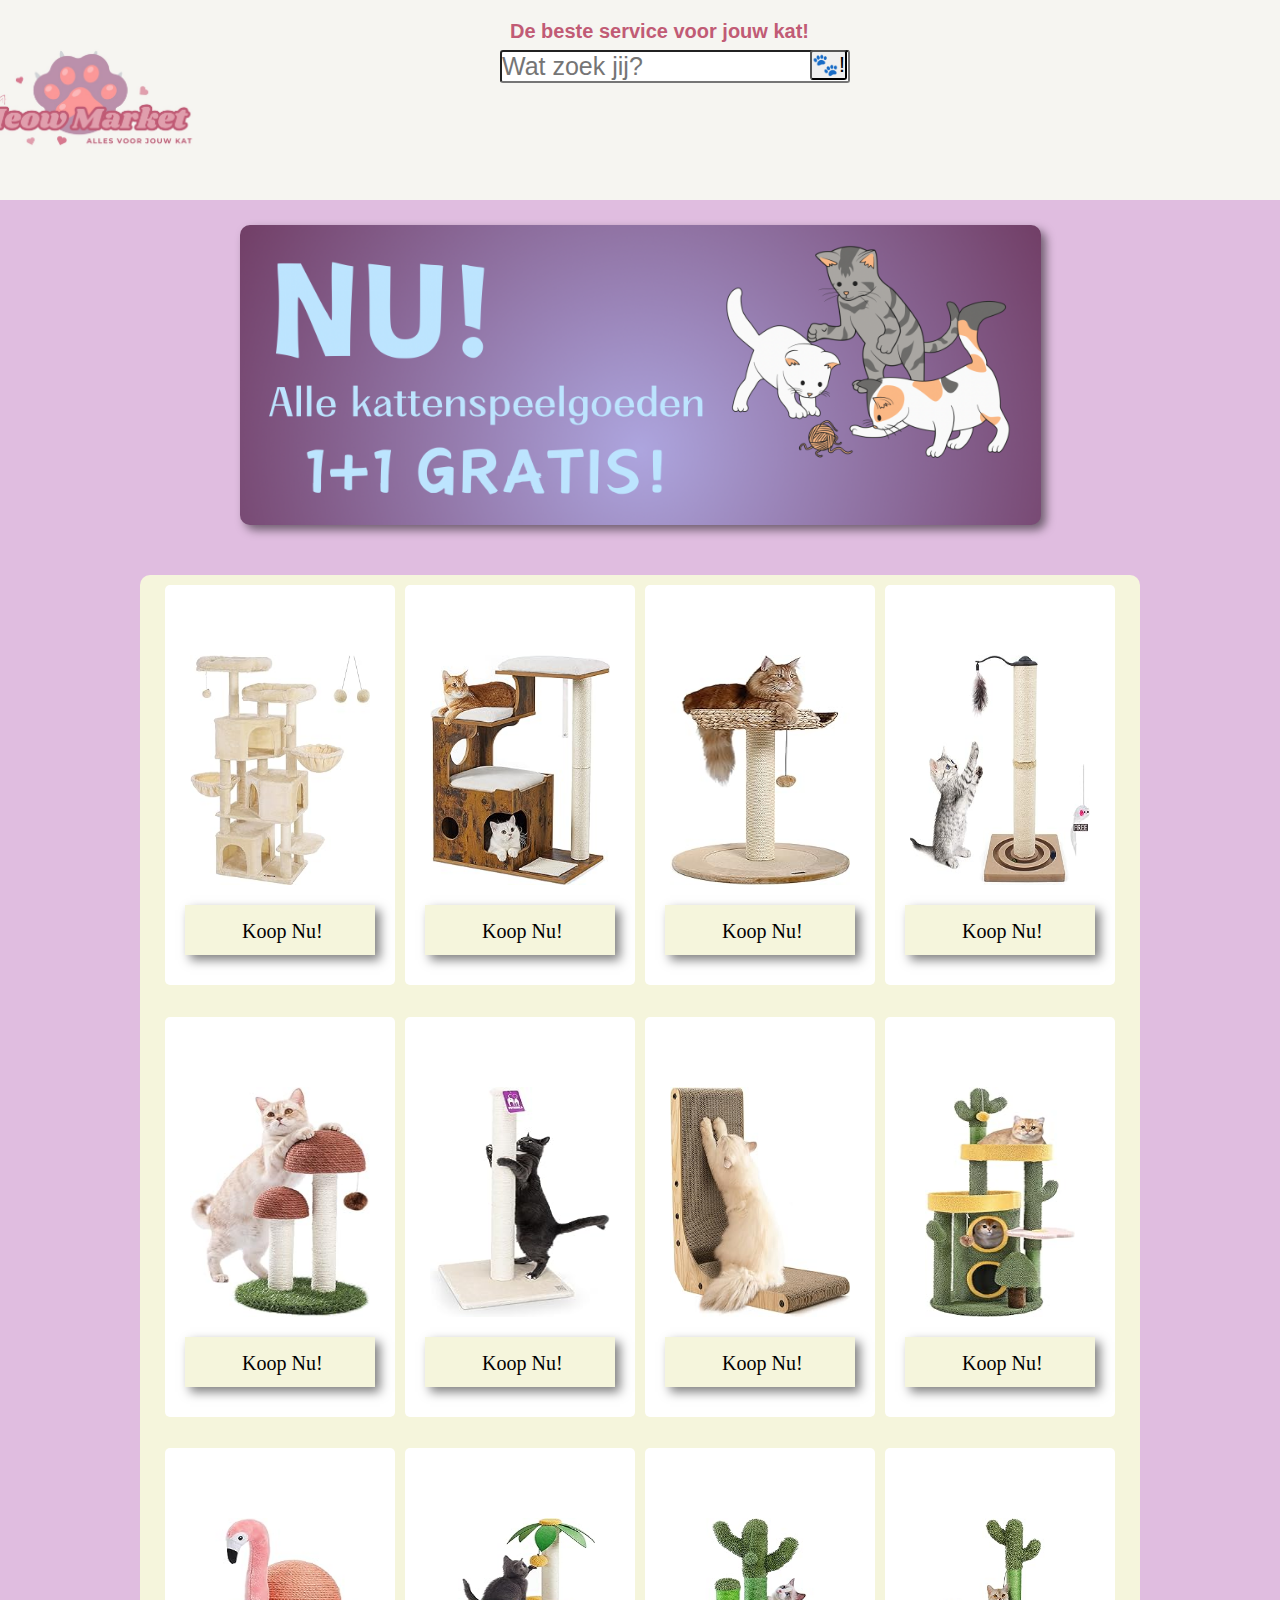
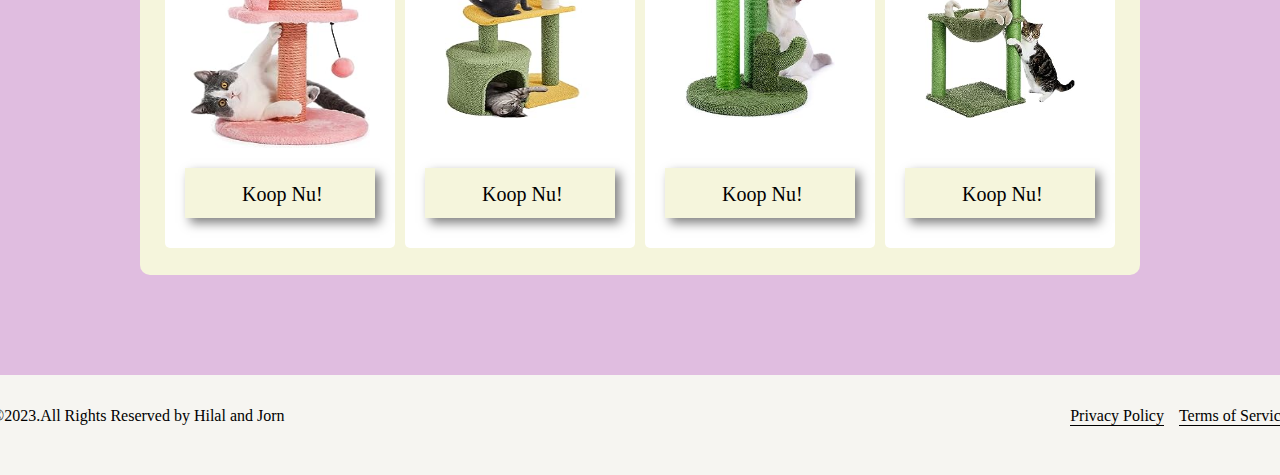
<file: onderdelen/krabpaal.html>
<!DOCTYPE html>
<html lang="en">
<head>
    <meta charset="UTF-8">
    <meta name="viewport" content="width=device-width, initial-scale=1.0">
    <title>Krabpaal</title>
    <link rel="stylesheet" href="krabpaalstyle.css" type="text/css">
    <link rel="icon" href="favicon.ico" type="image/x-icon">
    
</head>
<body>
    
    <header>
        <div id="header-content">
            <h3>De beste service voor jouw kat!</h3>
            <a class="logo" href= "../mainpagina.html">
              <img class="logo" src="resources_pages/meowmarketlogo.jpg"> 
            </a>
                
                    <form>
                        <!-- Search box -->
                        <input type="search" id="search-box" name="q" placeholder="Wat zoek jij?">
                
                        <!-- Search button -->
                        <input type="submit" id="search-button" value="🐾!">
                    </form>
               
        </div> 

    </header>

    <div class="mainarea">
        <a href="kattenspeelgoed.html">
            <div class=" advertentie">
                
            </div>
        </a>

        <div class="producten">
            <div id="product1">
                <div class="knop">Koop Nu!</div>
                <div class="imagekrabpaal"><img src="resources_pages/krabpaal-inf.jpg" height="230px" width="180px"></div>
            </div>
            <div id="product2">
                <div class="knop">Koop Nu!</div>
                <div class="imagekrabpaal"> <img src="resources_pages/krabpaal-inf1.jpg" height="230px" width="180px"></div> 
            </div>
            <div id="product3">
                <div class="knop">Koop Nu!</div>
                <div class="imagekrabpaal"><img src="resources_pages/krabpaal-inf10.jpg" height="230px" width="180px"></div>
            </div>
            <div id="product4">
                <div class="knop">Koop Nu!</div>
                <div class="imagekrabpaal"><img src="resources_pages/krabpaal-inf11.jpg" height="230px" width="180px"></div>
            </div>
            <div id="product5">
                <div class="knop">Koop Nu!</div>
                <div class="imagekrabpaal"><img src="resources_pages/krabpaal-inf2.jpg" height="230px" width="180px"></div>
            </div>
            <div id="product6">
                <div class="knop">Koop Nu!</div>
                <div class="imagekrabpaal"> <img src="resources_pages/krabpaal-inf3.jpg" height="230px" width="180px"></div>
            </div>
            <div id="product7">
                <div class="knop">Koop Nu!</div>
                <div class="imagekrabpaal"> <img src="resources_pages/krabpaal-inf4.jpg" height="230px" width="180px"></div>
            </div>
            <div id="product8">
                <div class="knop">Koop Nu!</div>
                <div class="imagekrabpaal"><img src="resources_pages/krabpaal-inf5.jpg" height="230px" width="150px"></div>
            </div>
            <div id="product9">
                <div class="knop">Koop Nu!</div>
                <div class="imagekrabpaal"><img src="resources_pages/krabpaal-inf6.jpg" height="230px" width="180px"></div>
            </div>
            <div id="product10">
                <div class="knop">Koop Nu!</div>
                <div class="imagekrabpaal"><img src="resources_pages/krabpaal-inf7.jpg" height="200px" width="150px"></div>
            </div>
            <div id="product11">
                <div class="knop">Koop Nu!</div>
                <div class="imagekrabpaal"><img src="resources_pages/krabpaal-inf8.jpg" height="200px" width="150px"></div>
            </div>
            <div id="product12">
                <div class="knop">Koop Nu!</div>
                <div class="imagekrabpaal"><img src="resources_pages/krabpaal-inf9.jpg" height="200px" width="150px"></div>
            </div>


    </div>
    </div>  
    
    <footer>
        <div id="footer-content">
            <div class="copyright">
                <p class="right">©2023.All Rights Reserved by Hilal and Jorn</p>
                <div class="policy">
                    <a href="">Privacy Policy</a>
                     <a href="">Terms of Service</a> 
                </div>
            </div>
        </div>
            
    </footer>

    
</body>
</html>
</file>
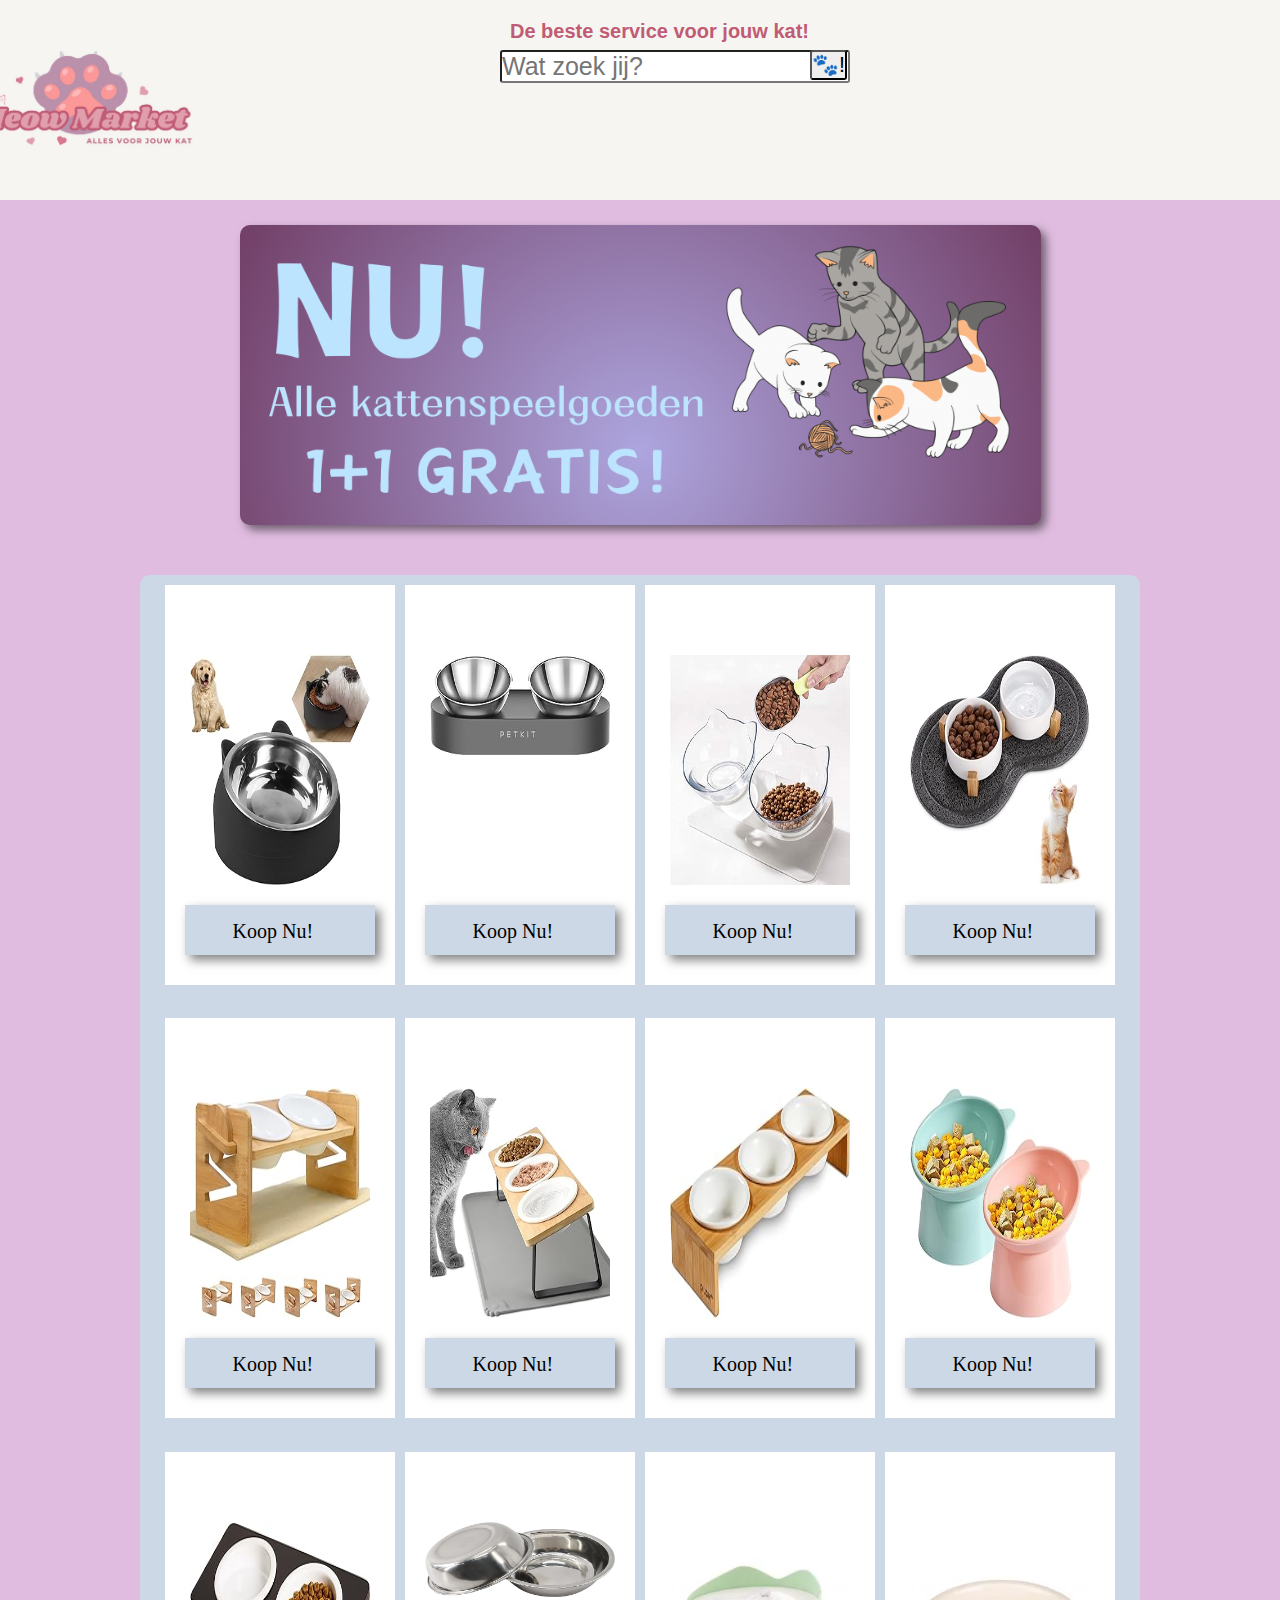
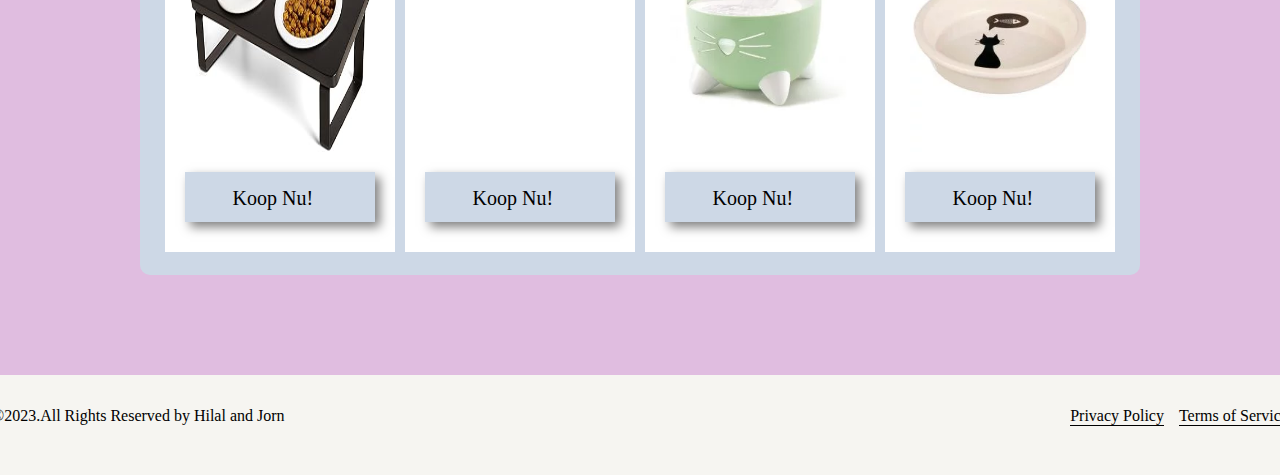
<file: onderdelen/voerbakken.html>
<!DOCTYPE html>
<html lang="en">
<head>
    <meta charset="UTF-8">
    <meta name="viewport" content="width=device-width, initial-scale=1.0">
    <title>Voer & Drinkbakken!</title>
    <link rel="stylesheet" href="voerbakkenstyle.css" type="text/css">
    <link rel="icon" href="favicon.ico" type="image/x-icon">
    
</head>
<body>
    
    <header>
        <div id="header-content">
            <h3>De beste service voor jouw kat!</h3>
            <a class="logo" href= "../mainpagina.html">
              <img class="logo" src="resources_pages/meowmarketlogo.jpg"> 
            </a>
                
                    <form>
                        <!-- Search box -->
                        <input type="search" id="search-box" name="q" placeholder="Wat zoek jij?">
                
                        <!-- Search button -->
                        <input type="submit" id="search-button" value="🐾!">
                    </form>
               
        </div> 

       
    </header>

    <div class="mainarea">
        <a href="kattenspeelgoed.html">
            <div class=" advertentie">
                
            </div>
        </a>
        <div class="producten">
            <div id="product1">
                <div class="knop">Koop Nu!</div>
                <div class="imagevoerbakken"><img src="resources_pages/voerbak-inf.jpg" height="230px" width="180px"></div>
            </div>
            <div id="product2">
                <div class="knop">Koop Nu!</div>
                <div class="imagevoerbakken"> <img src="resources_pages/voerbak-inf1.jpg" height="100px" width="180px"></div> 
            </div>
            <div id="product3">
                <div class="knop">Koop Nu!</div>
                <div class="imagevoerbakken"><img src="resources_pages/voerbak-inf2.jpg" height="230px" width="180px"></div>
            </div>
            <div id="product4">
                <div class="knop">Koop Nu!</div>
                <div class="imagevoerbakken"><img src="resources_pages/voerbak-inf3.jpg" height="230px" width="180px"></div>
            </div>
            <div id="product5">
                <div class="knop">Koop Nu!</div>
                <div class="imagevoerbakken"><img src="resources_pages/voerbak-inf4.jpg" height="230px" width="180px"></div>
            </div>
            <div id="product6">
                <div class="knop">Koop Nu!</div>
                <div class="imagevoerbakken"> <img src="resources_pages/voerbak-inf5.jpg" height="230px" width="180px"></div>
            </div>
            <div id="product7">
                <div class="knop">Koop Nu!</div>
                <div class="imagevoerbakken"> <img src="resources_pages/voerbak-inf6.jpg" height="230px" width="180px"></div>
            </div>
            <div id="product8">
                <div class="knop">Koop Nu!</div>
                <div class="imagevoerbakken"><img src="resources_pages/voerbak-inf7.jpg" height="230px" width="180px"></div>
            </div>
            <div id="product9">
                <div class="knop">Koop Nu!</div>
                <div class="imagevoerbakken"><img src="resources_pages/voerbak-inf8.jpg" height="230px" width="180px"></div>
            </div>
            <div id="product10">
                <div class="knop">Koop Nu!</div>
                <div class="imagevoerbakken"><img src="resources_pages/voerbak-inf9.jpg" height="75px" width="200px"></div>
            </div>
            <div id="product11">
                <div class="knop">Koop Nu!</div>
                <div class="imagevoerbakken"><img src="resources_pages/voerbak-inf10.webp" height="230px" width="180px"></div>
            </div>
            <div id="product12">
                <div class="knop">Koop Nu!</div>
                <div class="imagevoerbakken"><img src="resources_pages/voerbak-inf11.webp" height="230px" width="180px"></div>
            </div>


    </div>
    </div>  
    
    <footer>
        <div id="footer-content">
            <div class="copyright">
                <p class="right">©2023.All Rights Reserved by Hilal and Jorn</p>
                <div class="policy">
                    <a href="">Privacy Policy</a>
                     <a href="">Terms of Service</a> 
                </div>
            </div>
        </div>
            
    </footer>

    
</body>
</html>
</file>
<file: onderdelen/kattenbakstyle.css>
@media only screen and (max-width: 600px) {
    
    body {
      font-size: 14px;
    }
  }
  * {
    padding: 0;
    margin: 0;
 } 
h3 {
    color: rgb(193,91,117);
    font-size: 20px;
    font-family: 'Lucida Sans', 'Lucida Sans Regular', 'Lucida Grande', 'Lucida Sans Unicode', Geneva, Verdana, sans-serif;
    position: absolute;
    left: 510px;
    margin-bottom: 8px;
    padding-top: 20px;
}

.logo {
    height: auto;
    width: 250px;
    position: absolute;
}

#header-content {
    width: 1360px;
    height: 200px;
    background-color: rgb(246, 245, 241) ;
}


body {
    background-color: rgb(224, 189, 224);
    display: flex;
    align-items: center;  
    flex-direction: column;
    display: flex;
    
}



#search-box {
    position: absolute;
    left: 500px;
    font-size: 25px;
    margin-top: 50px;
    width: 350px;  
    border-radius: 3px;
   
}
#search-button {
    position: absolute;
    left: 810px;
    max-width: 100px; 
    max-height: 55px;
    margin-top: 50px;
    font-size: 21.5px;
    border-radius: 3px;
   
}

.advertentie {
    height: 300px;
    width: 801px;
    background-color:rgb(203, 169, 207) ;
    background-image: url(resources_pages/ad.png);
    background-size: cover;
    position: sticky;
    position: static;
    border-radius: 10px;
    box-shadow: 5px 5px 10px rgba(0, 0, 0, 0.5);
    display: flex;
    position: relative;
    margin: auto;
    margin-top: 25px;
    margin-bottom: 50px;
}


.producten{
    height:1300px;
    width: 1000px;
    background-color: rgb(192, 226, 194);
    display: flex;
    border-radius: 10px;
    display: flex;
    flex-wrap: wrap;

}


#product1 {
    height: 360px;
    width: 190px;
    background-color: white;
    margin: 5px;
    margin-top: 10px;
    margin-left: 25px;
    padding: 20px;
    border-radius: 5px;
}

#product2 {
    height: 360px;
    width: 190px;
    background-color: white;
    margin: 5px;
    margin-top: 10px;
    padding: 20px;
    border-radius: 5px;
}

#product3 {
    height: 360px;
    width: 190px;
    background-color: white;
    margin: 5px;
    margin-top: 10px;
    padding: 20px;
    border-radius: 5px;
}

#product4 {
    height: 360px;
    width: 190px;
    background-color: white;
    margin: 5px;
    margin-top: 10px;
    padding: 20px;
    border-radius: 5px;
}

#product5 {
    height: 360px;
    width: 190px;
    background-color: white;
    margin: 5px;
    margin-left: 25px;
    padding: 20px;
    border-radius: 5px;
}

#product6 {
    height: 360px;
    width: 190px;
    background-color: white;
    margin: 5px;
    padding: 20px;
    border-radius: 5px;
}

#product7 {
    height: 360px;
    width: 190px;
    background-color: white;
    margin: 5px;
    padding: 20px;
    border-radius: 5px;
}

#product8 {
    height: 360px;
    width: 190px;
    background-color: white;
    margin: 5px;
    padding: 20px;
    border-radius: 5px;
}

#product9 {
    height: 360px;
    width: 190px;
    background-color: white;
    margin: 5px;
    margin-left: 25px;
    padding: 20px;
    border-radius: 5px;
}

#product10 {
    height: 360px;
    width: 190px;
    background-color: white;
    margin: 5px;
    padding: 20px;
    border-radius: 5px;
}

#product11 {
    height: 360px;
    width: 190px;
    background-color: white;
    margin: 5px;
    padding: 20px;
    border-radius: 5px;
}

#product12 {
    height: 360px;
    width: 190px;
    background-color: white;
    margin: 5px;
    padding: 20px;
    border-radius: 5px;
}
.knop {
    height: 20px;
    width: 60x;
    background-color:  rgb(192, 226, 194);   
    display: flex;
    position: relative;
    text-align: center;
    top: 300px;
    box-shadow: 5px 5px 10px rgba(0, 0, 0, 0.5);
    padding: 15px;
    padding-left: 30%;
    font-family:cursive;
    font-size: 20px;
    text-align: justify;
    

}

.imagekattenbak {
    display: flex;
    align-items: center;
    justify-content: center;
}


#footer-content {
    width: 1360px;
    height: 100px;
    background-color: rgb(246, 245, 241) ;
    margin-top: 100px;

}
.copyright {
    display: flex;
    justify-content: space-between;
    flex-wrap: wrap;
    padding: 2rem;
  }
  .policy {
    display: flex;
    justify-content: space-around;
    gap: 15px;
  }
  
  .policy a {
    text-decoration: none;
    color: inherit;
    border-bottom: 1px solid;
  }
</file>
<file: onderdelen/kattenluikstyle.css>
@media only screen and (max-width: 600px) {
    
    body {
      font-size: 14px;
    }
  }
  * {
    padding: 0;
    margin: 0;
 } 
h3 {
    color: rgb(193,91,117);
    font-size: 20px;
    font-family: 'Lucida Sans', 'Lucida Sans Regular', 'Lucida Grande', 'Lucida Sans Unicode', Geneva, Verdana, sans-serif;
    position: absolute;
    left: 510px;
    margin-bottom: 8px;
    padding-top: 20px;
          
}

.logo {
    height: auto;
    width: 250px;
    position: absolute;
}

#header-content {
    width: 1360px;
    height: 200px;
    background-color: rgb(246, 245, 241) ;
}


body {
    background-color: rgb(224, 189, 224);
    display: flex;
    align-items: center;  
    flex-direction: column;
    display: flex;
    
}



#search-box {
    position: absolute;
    left: 500px;
    font-size: 25px;
    margin-top: 50px;
    width: 350px;  
    border-radius: 3px;
   
}
#search-button {
    position: absolute;
    left: 810px;
    max-width: 100px; 
    max-height: 55px;
    margin-top: 50px;
    font-size: 21.5px;
    border-radius: 3px;
   
}

.advertentie {
    height: 300px;
    width: 801px;
    background-color:rgb(203, 169, 207) ;
    background-image: url(resources_pages/ad.png);
    background-size: cover;
    position: sticky;
    position: static;
    border-radius: 10px;
    box-shadow: 5px 5px 10px rgba(0, 0, 0, 0.5);
    display: flex;
    position: relative;
    margin: auto;
    margin-top: 25px;
    margin-bottom: 50px;
}


.producten{
    height:1300px;
    width: 1000px;
    background-color: rgb(247, 192, 177);
    display: flex;
    border-radius: 10px;
    display: flex;
    flex-wrap: wrap;

}

#product1 {
    height: 360px;
    width: 190px;
    background-color: white;
    margin: 5px;
    margin-top: 10px;
    margin-left: 25px;
    padding: 20px;
    border-radius: 5px;
}

#product2 {
    height: 360px;
    width: 190px;
    background-color: white;
    margin: 5px;
    margin-top: 10px;
    padding: 20px;
    border-radius: 5px;
}

#product3 {
    height: 360px;
    width: 190px;
    background-color: white;
    margin: 5px;
    margin-top: 10px;
    padding: 20px;
    border-radius: 5px;
}

#product4 {
    height: 360px;
    width: 190px;
    background-color: white;
    margin: 5px;
    margin-top: 10px;
    padding: 20px;
    border-radius: 5px;
}

#product5 {
    height: 360px;
    width: 190px;
    background-color: white;
    margin: 5px;
    margin-left: 25px;
    padding: 20px;
    border-radius: 5px;
}

#product6 {
    height: 360px;
    width: 190px;
    background-color: white;
    margin: 5px;
    padding: 20px;
    border-radius: 5px;
}

#product7 {
    height: 360px;
    width: 190px;
    background-color: white;
    margin: 5px;
    padding: 20px;
    border-radius: 5px;
}

#product8 {
    height: 360px;
    width: 190px;
    background-color: white;
    margin: 5px;
    padding: 20px;
    border-radius: 5px;
}

#product9 {
    height: 360px;
    width: 190px;
    background-color: white;
    margin: 5px;
    margin-left: 25px;
    padding: 20px;
    border-radius: 5px;
}

#product10 {
    height: 360px;
    width: 190px;
    background-color: white;
    margin: 5px;
    padding: 20px;
    border-radius: 5px;
}

#product11 {
    height: 360px;
    width: 190px;
    background-color: white;
    margin: 5px;
    padding: 20px;
    border-radius: 5px;
}

#product12 {
    height: 360px;
    width: 190px;
    background-color: white;
    margin: 5px;
    padding: 20px;
    border-radius: 5px;
}
.knop {
    height: 20px;
    width: 60x;
    background-color:  rgb(247, 192, 177);   
    display: flex;
    position: relative;
    text-align: center;
    top: 300px;
    box-shadow: 5px 5px 10px rgba(0, 0, 0, 0.5);
    padding: 15px;
    padding-left: 30%;
    font-family:cursive;
    font-size: 20px;
    text-align: justify;
    

}
.imagekattenluik {
    display: flex;
    align-items: center;
    justify-content: center;
}


#footer-content {
    width: 1360px;
    height: 100px;
    background-color: rgb(246, 245, 241) ;
    margin-top: 100px;

}
.copyright {
    display: flex;
    justify-content: space-between;
    flex-wrap: wrap;
    padding: 2rem;
  }
  .policy {
    display: flex;
    justify-content: space-around;
    gap: 15px;
  }
  
  .policy a {
    text-decoration: none;
    color: inherit;
    border-bottom: 1px solid;
  }
</file>
<file: onderdelen/kattenmandstyle.css>
@media only screen and (max-width: 600px) {
    
    body {
      font-size: 14px;
    }
  }

  * {
    padding: 0;
    margin: 0;
 } 
h3 {
    color: rgb(193,91,117);
    font-size: 20px;
    font-family: 'Lucida Sans', 'Lucida Sans Regular', 'Lucida Grande', 'Lucida Sans Unicode', Geneva, Verdana, sans-serif;
    position: absolute;
    left: 510px;
    margin-bottom: 8px;
    padding-top: 20px;
          
}

.logo {
    height: auto;
    width: 250px;
    position: absolute;
}

#header-content {
    width: 1360px;
    height: 200px;
    background-color: rgb(246, 245, 241) ;
}


body {
    background-color: rgb(224, 189, 224);
    display: flex;
    align-items: center;  
    flex-direction: column;
    display: flex;
    
}



#search-box {
    position: absolute;
    left: 500px;
    font-size: 25px;
    margin-top: 50px;
    width: 350px;  
    border-radius: 3px;
   
}
#search-button {
    position: absolute;
    left: 810px;
    max-width: 100px; 
    max-height: 55px;
    margin-top: 50px;
    font-size: 21.5px;
    border-radius: 3px;
   
}

.advertentie {
    height: 300px;
    width: 801px;
    background-color:rgb(203, 169, 207) ;
    background-image: url(resources_pages/ad.png);
    background-size: cover;
    position: sticky;
    position: static;
    border-radius: 10px;
    box-shadow: 5px 5px 10px rgba(0, 0, 0, 0.5);
    display: flex;
    position: relative;
    margin: auto;
    margin-top: 25px;
    margin-bottom: 50px;
}


.producten{
    height:1300px;
    width: 1000px;
    background-color: rgb(175, 155, 155);
    display: flex;
    border-radius: 10px;
    display: flex;
    flex-wrap: wrap;

}

#product1 {
    height: 360px;
    width: 190px;
    background-color: white;
    margin: 5px;
    margin-top: 10px;
    margin-left: 25px;
    padding: 20px;
    border-radius: 5px;
}

#product2 {
    height: 360px;
    width: 190px;
    background-color: white;
    margin: 5px;
    margin-top: 10px;
    padding: 20px;
    border-radius: 5px;
}

#product3 {
    height: 360px;
    width: 190px;
    background-color: white;
    margin: 5px;
    margin-top: 10px;
    padding: 20px;
    border-radius: 5px;
}

#product4 {
    height: 360px;
    width: 190px;
    background-color: white;
    margin: 5px;
    margin-top: 10px;
    padding: 20px;
    border-radius: 5px;
}

#product5 {
    height: 360px;
    width: 190px;
    background-color: white;
    margin: 5px;
    margin-left: 25px;
    padding: 20px;
    border-radius: 5px;
}

#product6 {
    height: 360px;
    width: 190px;
    background-color: white;
    margin: 5px;
    padding: 20px;
    border-radius: 5px;
}

#product7 {
    height: 360px;
    width: 190px;
    background-color: white;
    margin: 5px;
    padding: 20px;
    border-radius: 5px;
}

#product8 {
    height: 360px;
    width: 190px;
    background-color: white;
    margin: 5px;
    padding: 20px;
    border-radius: 5px;
}

#product9 {
    height: 360px;
    width: 190px;
    background-color: white;
    margin: 5px;
    margin-left: 25px;
    padding: 20px;
    border-radius: 5px;
}

#product10 {
    height: 360px;
    width: 190px;
    background-color: white;
    margin: 5px;
    padding: 20px;
    border-radius: 5px;
}

#product11 {
    height: 360px;
    width: 190px;
    background-color: white;
    margin: 5px;
    padding: 20px;
    border-radius: 5px;
}

#product12 {
    height: 360px;
    width: 190px;
    background-color: white;
    margin: 5px;
    padding: 20px;
    border-radius: 5px;
}

.knop {
    height: 20px;
    width: 60x;
    background-color:  rgb(175, 155, 155);   
    display: flex;
    position: relative;
    text-align: center;
    top: 300px;
    box-shadow: 5px 5px 10px rgba(0, 0, 0, 0.5);
    padding: 15px;
    padding-left: 30%;
    font-family:cursive;
    font-size: 20px;
    text-align: justify;
    

}


.imagekattenmand {
    display: flex;
    align-items: center;
    justify-content: center;
}


#footer-content {
    width: 1360px;
    height: 100px;
    background-color: rgb(246, 245, 241) ;
    margin-top: 100px;

}
.copyright {
    display: flex;
    justify-content: space-between;
    flex-wrap: wrap;
    padding: 2rem;
  }
  .policy {
    display: flex;
    justify-content: space-around;
    gap: 15px;
  }
  
  .policy a {
    text-decoration: none;
    color: inherit;
    border-bottom: 1px solid;
  }
</file>
<file: onderdelen/kattenmedicijnenstyle.css>
@media only screen and (max-width: 600px) {
    
    body {
      font-size: 14px;
    }
  }
  * {
    padding: 0;
    margin: 0;
 } 
h3 {
    color: rgb(193,91,117);
    font-size: 20px;
    font-family: 'Lucida Sans', 'Lucida Sans Regular', 'Lucida Grande', 'Lucida Sans Unicode', Geneva, Verdana, sans-serif;
    position: absolute;
    left: 510px;
    margin-bottom: 8px;
    padding-top: 20px;
          
}

.logo {
    height: auto;
    width: 250px;
    position: absolute;
}

#header-content {
    width: 1360px;
    height: 200px;
    background-color: rgb(246, 245, 241) ;
}


body {
    background-color: rgb(224, 189, 224);
    display: flex;
    align-items: center;  
    flex-direction: column;
    display: flex;
    
}



#search-box {
    position: absolute;
    left: 500px;
    font-size: 25px;
    margin-top: 50px;
    width: 350px;  
    border-radius: 3px;
   
}
#search-button {
    position: absolute;
    left: 810px;
    max-width: 100px; 
    max-height: 55px;
    margin-top: 50px;
    font-size: 21.5px;
    border-radius: 3px;
   
}

.advertentie {
    height: 300px;
    width: 801px;
    background-color:rgb(203, 169, 207) ;
    background-image: url(resources_pages/ad.png);
    background-size: cover;
    position: sticky;
    position: static;
    border-radius: 10px;
    box-shadow: 5px 5px 10px rgba(0, 0, 0, 0.5);
    display: flex;
    position: relative;
    margin: auto;
    margin-top: 25px;
    margin-bottom: 50px;
}


.producten{
    height:1300px;
    width: 1000px;
    background-color: rgb(175, 223, 208);
    display: flex;
    border-radius: 10px;
    display: flex;
    flex-wrap: wrap;

}

#product1 {
    height: 360px;
    width: 190px;
    background-color: white;
    margin: 5px;
    margin-top: 10px;
    margin-left: 25px;
    padding: 20px;
    border-radius: 5px;
}

#product2 {
    height: 360px;
    width: 190px;
    background-color: white;
    margin: 5px;
    margin-top: 10px;
    padding: 20px;
    border-radius: 5px;
}

#product3 {
    height: 360px;
    width: 190px;
    background-color: white;
    margin: 5px;
    margin-top: 10px;
    padding: 20px;
    border-radius: 5px;
}

#product4 {
    height: 360px;
    width: 190px;
    background-color: white;
    margin: 5px;
    margin-top: 10px;
    padding: 20px;
    border-radius: 5px;
}

#product5 {
    height: 360px;
    width: 190px;
    background-color: white;
    margin: 5px;
    margin-left: 25px;
    padding: 20px;
    border-radius: 5px;
}

#product6 {
    height: 360px;
    width: 190px;
    background-color: white;
    margin: 5px;
    padding: 20px;
    border-radius: 5px;
}

#product7 {
    height: 360px;
    width: 190px;
    background-color: white;
    margin: 5px;
    padding: 20px;
    border-radius: 5px;
}

#product8 {
    height: 360px;
    width: 190px;
    background-color: white;
    margin: 5px;
    padding: 20px;
    border-radius: 5px;
}

#product9 {
    height: 360px;
    width: 190px;
    background-color: white;
    margin: 5px;
    margin-left: 25px;
    padding: 20px;
    border-radius: 5px;
}

#product10 {
    height: 360px;
    width: 190px;
    background-color: white;
    margin: 5px;
    padding: 20px;
    border-radius: 5px;
}

#product11 {
    height: 360px;
    width: 190px;
    background-color: white;
    margin: 5px;
    padding: 20px;
    border-radius: 5px;
}

#product12 {
    height: 360px;
    width: 190px;
    background-color: white;
    margin: 5px;
    padding: 20px;
    border-radius: 5px;
}
.knop {
    height: 20px;
    width: 60x;
    background-color:rgb(175, 223, 208);  
    display: flex;
    position: relative;
    text-align: center;
    top: 300px;
    box-shadow: 5px 5px 10px rgba(0, 0, 0, 0.5);
    padding: 15px;
    padding-left: 30%;
    font-family:cursive;
    font-size: 20px;
    text-align: justify;
    

}


.imagemedicijnen {
    display: flex;
    align-items: center;
    justify-content: center;
}


#footer-content {
    width: 1360px;
    height: 100px;
    background-color: rgb(246, 245, 241) ;
    margin-top: 100px;

}
.copyright {
    display: flex;
    justify-content: space-between;
    flex-wrap: wrap;
    padding: 2rem;
  }
  .policy {
    display: flex;
    justify-content: space-around;
    gap: 15px;
  }
  
  .policy a {
    text-decoration: none;
    color: inherit;
    border-bottom: 1px solid;
  }
</file>
<file: onderdelen/kattenspeelgoedstyle.css>
@media only screen and (max-width: 600px) {
    
    body {
      font-size: 14px;
    }
  }
  * {
    padding: 0;
    margin: 0;
 } 
h3 {
    color: rgb(193,91,117);
    font-size: 20px;
    font-family: 'Lucida Sans', 'Lucida Sans Regular', 'Lucida Grande', 'Lucida Sans Unicode', Geneva, Verdana, sans-serif;
    position: absolute;
    left: 510px;
    margin-bottom: 8px;
    padding-top: 20px;
          
}

.logo {
    height: auto;
    width: 250px;
    position: absolute;
}

#header-content {
    width: 1360px;
    height: 200px;
    background-color: rgb(246, 245, 241) ;
}


body {
    background-color: rgb(224, 189, 224);
    display: flex;
    align-items: center;  
    flex-direction: column;
    display: flex;
    
}



#search-box {
    position: absolute;
    left: 500px;
    font-size: 25px;
    margin-top: 50px;
    width: 350px;  
    border-radius: 3px;
   
}
#search-button {
    position: absolute;
    left: 810px;
    max-width: 100px; 
    max-height: 55px;
    margin-top: 50px;
    font-size: 21.5px;
    border-radius: 3px;
   
}

.advertentie {
    height: 300px;
    width: 801px;
    background-color:rgb(203, 169, 207) ;
    background-image: url(resources_pages/ad.png);
    background-size: cover;
    position: sticky;
    position: static;
    border-radius: 10px;
    box-shadow: 5px 5px 10px rgba(0, 0, 0, 0.5);
    display: flex;
    position: relative;
    margin: auto;
    margin-top: 25px;
    margin-bottom: 50px;
}


.producten{
    height:1300px;
    width: 1000px;
    background-color: rgb(219, 167, 133);
    display: flex;
    border-radius: 10px;
    display: flex;
    flex-wrap: wrap;

}

#product1 {
    height: 360px;
    width: 190px;
    background-color: white;
    margin: 5px;
    margin-top: 10px;
    margin-left: 25px;
    padding: 20px;
    border-radius: 5px;
}

#product2 {
    height: 360px;
    width: 190px;
    background-color: white;
    margin: 5px;
    margin-top: 10px;
    padding: 20px;
    border-radius: 5px;
}

#product3 {
    height: 360px;
    width: 190px;
    background-color: white;
    margin: 5px;
    margin-top: 10px;
    padding: 20px;
    border-radius: 5px;
}

#product4 {
    height: 360px;
    width: 190px;
    background-color: white;
    margin: 5px;
    margin-top: 10px;
    padding: 20px;
    border-radius: 5px;
}

#product5 {
    height: 360px;
    width: 190px;
    background-color: white;
    margin: 5px;
    margin-left: 25px;
    padding: 20px;
    border-radius: 5px;
}

#product6 {
    height: 360px;
    width: 190px;
    background-color: white;
    margin: 5px;
    padding: 20px;
    border-radius: 5px;
}

#product7 {
    height: 360px;
    width: 190px;
    background-color: white;
    margin: 5px;
    padding: 20px;
    border-radius: 5px;
}

#product8 {
    height: 360px;
    width: 190px;
    background-color: white;
    margin: 5px;
    padding: 20px;
    border-radius: 5px;
}

#product9 {
    height: 360px;
    width: 190px;
    background-color: white;
    margin: 5px;
    margin-left: 25px;
    padding: 20px;
    border-radius: 5px;
}

#product10 {
    height: 360px;
    width: 190px;
    background-color: white;
    margin: 5px;
    padding: 20px;
    border-radius: 5px;
}

#product11 {
    height: 360px;
    width: 190px;
    background-color: white;
    margin: 5px;
    padding: 20px;
    border-radius: 5px;
}

#product12 {
    height: 360px;
    width: 190px;
    background-color: white;
    margin: 5px;
    padding: 20px;
    border-radius: 5px;
}

.knop {
    height: 20px;
    width: 60x;
    background-color:rgb(219, 167, 133);   
    display: flex;
    position: relative;
    text-align: center;
    top: 300px;
    box-shadow: 5px 5px 10px rgba(0, 0, 0, 0.5);
    padding: 15px;
    padding-left: 30%;
    font-family:cursive;
    font-size: 20px;
    text-align: justify;
    

}


.imageverzorging {
    display: flex;
    align-items: center;
    justify-content: center;
}


#footer-content {
    width: 1360px;
    height: 100px;
    background-color: rgb(246, 245, 241) ;
    margin-top: 100px;

}
.copyright {
    display: flex;
    justify-content: space-between;
    flex-wrap: wrap;
    padding: 2rem;
  }
  .policy {
    display: flex;
    justify-content: space-around;
    gap: 15px;
  }
  
  .policy a {
    text-decoration: none;
    color: inherit;
    border-bottom: 1px solid;
  }
</file>
<file: onderdelen/kattenverzorgingstyle.css>
@media only screen and (max-width: 600px) {
    
    body {
      font-size: 14px;
    }
  }
  * {
    padding: 0;
    margin: 0;
 } 
h3 {
    color: rgb(193,91,117);
    font-size: 20px;
    font-family: 'Lucida Sans', 'Lucida Sans Regular', 'Lucida Grande', 'Lucida Sans Unicode', Geneva, Verdana, sans-serif;
    position: absolute;
    left: 510px;
    margin-bottom: 8px;
    padding-top: 20px;
          
}

.logo {
    height: auto;
    width: 250px;
    position: absolute;
}

#header-content {
    width: 1360px;
    height: 200px;
    background-color: rgb(246, 245, 241) ;
}


body {
    background-color: rgb(224, 189, 224);
    display: flex;
    align-items: center;  
    flex-direction: column;
    display: flex;
    
}



#search-box {
    position: absolute;
    left: 500px;
    font-size: 25px;
    margin-top: 50px;
    width: 350px;  
    border-radius: 3px;
   
}
#search-button {
    position: absolute;
    left: 810px;
    max-width: 100px; 
    max-height: 55px;
    margin-top: 50px;
    font-size: 21.5px;
    border-radius: 3px;
   
}

.advertentie {
    height: 300px;
    width: 801px;
    background-color:rgb(203, 169, 207) ;
    background-image: url(resources_pages/ad.png);
    background-size: cover;
    position: sticky;
    position: static;
    border-radius: 10px;
    box-shadow: 5px 5px 10px rgba(0, 0, 0, 0.5);
    display: flex;
    position: relative;
    margin: auto;
    margin-top: 25px;
    margin-bottom: 50px;
}


.producten{
    height:1300px;
    width: 1000px;
    background-color: rgb(189, 233, 178);
    display: flex;
    border-radius: 10px;
    display: flex;
    flex-wrap: wrap;

}

#product1 {
    height: 360px;
    width: 190px;
    background-color: white;
    margin: 5px;
    margin-top: 10px;
    margin-left: 25px;
    padding: 20px;
    border-radius: 5px;
}

#product2 {
    height: 360px;
    width: 190px;
    background-color: white;
    margin: 5px;
    margin-top: 10px;
    padding: 20px;
    border-radius: 5px;
}

#product3 {
    height: 360px;
    width: 190px;
    background-color: white;
    margin: 5px;
    margin-top: 10px;
    padding: 20px;
    border-radius: 5px;
}

#product4 {
    height: 360px;
    width: 190px;
    background-color: white;
    margin: 5px;
    margin-top: 10px;
    padding: 20px;
    border-radius: 5px;
}

#product5 {
    height: 360px;
    width: 190px;
    background-color: white;
    margin: 5px;
    margin-left: 25px;
    padding: 20px;
    border-radius: 5px;
}

#product6 {
    height: 360px;
    width: 190px;
    background-color: white;
    margin: 5px;
    padding: 20px;
    border-radius: 5px;
}

#product7 {
    height: 360px;
    width: 190px;
    background-color: white;
    margin: 5px;
    padding: 20px;
    border-radius: 5px;
}

#product8 {
    height: 360px;
    width: 190px;
    background-color: white;
    margin: 5px;
    padding: 20px;
    border-radius: 5px;
}

#product9 {
    height: 360px;
    width: 190px;
    background-color: white;
    margin: 5px;
    margin-left: 25px;
    padding: 20px;
    border-radius: 5px;
}

#product10 {
    height: 360px;
    width: 190px;
    background-color: white;
    margin: 5px;
    padding: 20px;
    border-radius: 5px;
}

#product11 {
    height: 360px;
    width: 190px;
    background-color: white;
    margin: 5px;
    padding: 20px;
    border-radius: 5px;
}

#product12 {
    height: 360px;
    width: 190px;
    background-color: white;
    margin: 5px;
    padding: 20px;
    border-radius: 5px;
}

.knop {
    height: 20px;
    width: 60x;
    background-color:  rgb(189, 233, 178); 
    display: flex;
    position: relative;
    text-align: center;
    top: 300px;
    box-shadow: 5px 5px 10px rgba(0, 0, 0, 0.5);
    padding: 15px;
    padding-left: 30%;
    font-family:cursive;
    font-size: 20px;
    text-align: justify;
    

}

.imagekattenbak {
    display: flex;
    align-items: center;
    justify-content: center;
}


#footer-content {
    width: 1360px;
    height: 100px;
    background-color: rgb(246, 245, 241) ;
    margin-top: 100px;

}
.copyright {
    display: flex;
    justify-content: space-between;
    flex-wrap: wrap;
    padding: 2rem;
  }
  .policy {
    display: flex;
    justify-content: space-around;
    gap: 15px;
  }
  
  .policy a {
    text-decoration: none;
    color: inherit;
    border-bottom: 1px solid;
  }
</file>
<file: onderdelen/kattenvoerstyle.css>
@media only screen and (max-width: 600px) {
    
    body {
      font-size: 14px;
    }
  }
  * {
    padding: 0;
    margin: 0;
 } 
h3 {
    color: rgb(193,91,117);
    font-size: 20px;
    font-family: 'Lucida Sans', 'Lucida Sans Regular', 'Lucida Grande', 'Lucida Sans Unicode', Geneva, Verdana, sans-serif;
    position: absolute;
    left: 510px;
    margin-bottom: 8px;
    padding-top: 20px;
          
}

.logo {
    height: auto;
    width: 250px;
    position: absolute;
}

#header-content {
    width: 1360px;
    height: 200px;
    background-color: rgb(246, 245, 241) ;
}


body {
    background-color: rgb(224, 189, 224);
    display: flex;
    align-items: center;  
    flex-direction: column;
    display: flex;
    
}



#search-box {
    position: absolute;
    left: 500px;
    font-size: 25px;
    margin-top: 50px;
    width: 350px;  
    border-radius: 3px;
   
}
#search-button {
    position: absolute;
    left: 810px;
    max-width: 100px; 
    max-height: 55px;
    margin-top: 50px;
    font-size: 21.5px;
    border-radius: 3px;
   
}

.advertentie {
    height: 300px;
    width: 801px;
    background-color:rgb(203, 169, 207) ;
    background-image: url(resources_pages/ad.png);
    background-size: cover;
    position: sticky;
    position: static;
    border-radius: 10px;
    box-shadow: 5px 5px 10px rgba(0, 0, 0, 0.5);
    display: flex;
    position: relative;
    margin: auto;
    margin-top: 25px;
    margin-bottom: 50px;
}


.producten{
    height:1300px;
    width: 1000px;
    background-color: bisque;
    display: flex;
    border-radius: 10px;
    display: flex;
    flex-wrap: wrap;

}


#product1 {
    height: 360px;
    width: 190px;
    background-color:white;
    margin: 5px;
    margin-top: 10px;
    margin-left: 25px;
    padding: 20px;
    border-radius: 5px;
}

#product2 {
    height: 360px;
    width: 190px;
    background-color: white;
    margin: 5px;
    margin-top: 10px;
    padding: 20px;
    border-radius: 5px;
}

#product3 {
    height: 360px;
    width: 190px;
    background-color:  white;
    margin: 5px;
    margin-top: 10px;
    padding: 20px;
    border-radius: 5px;
}

#product4 {
    height: 360px;
    width: 190px;
    background-color:  white;
    margin: 5px;
    margin-top: 10px;
    padding: 20px;
    border-radius: 5px;
}

#product5 {
    height: 360px;
    width: 190px;
    background-color:  white;
    margin: 5px;
    margin-left: 25px;
    padding: 20px;
    border-radius: 5px;
}

#product6 {
    height: 360px;
    width: 190px;
    background-color:  white;
    margin: 5px;
    padding: 20px;
    border-radius: 5px;
}

#product7 {
    height: 360px;
    width: 190px;
    background-color:  white;
    margin: 5px;
    padding: 20px;
    border-radius: 5px;
}

#product8 {
    height: 360px;
    width: 190px;
    background-color:  white;
    margin: 5px;
    padding: 20px;
    border-radius: 5px;
}

#product9 {
    height: 360px;
    width: 190px;
    background-color:  white;
    margin: 5px;
    margin-left: 25px;
    padding: 20px;
    border-radius: 5px;
}

#product10 {
    height: 360px;
    width: 190px;
    background-color:  white;
    margin: 5px;
    padding: 20px;
    border-radius: 5px;
    
}

#product11 {
    height: 360px;
    width: 190px;
    background-color:  white;
    margin: 5px;
    padding: 20px;
    border-radius: 5px;
}

#product12 {
    height: 360px;
    width: 190px;
    background-color:  white;
    margin: 5px;
    padding: 20px;
    border-radius: 5px;
}

.knop {
    height: 20px;
    width: 60x;
    background-color: bisque;   
    display: flex;
    position: relative;
    text-align: center;
    top: 300px;
    box-shadow: 5px 5px 10px rgba(0, 0, 0, 0.5);
    padding: 15px;
    padding-left: 30%;
    font-family:cursive;
    font-size: 20px;
    text-align: justify;
    

}


.imagekattenvoer {
    display: flex;
    align-items: center;
    justify-content: center;
}


#footer-content {
    width: 1360px;
    height: 100px;
    background-color: rgb(246, 245, 241) ;
    margin-top: 100px;

}
.copyright {
    display: flex;
    justify-content: space-between;
    flex-wrap: wrap;
    padding: 2rem;
  }
  .policy {
    display: flex;
    justify-content: space-around;
    gap: 15px;
  }
  
  .policy a {
    text-decoration: none;
    color: inherit;
    border-bottom: 1px solid;
  }
</file>
<file: onderdelen/krabpaalstyle.css>
@media only screen and (max-width: 600px) {
    
    body {
      font-size: 14px;
    }
  }
  * {
    padding: 0;
    margin: 0;
 } 
h3 {
    color: rgb(193,91,117);
    font-size: 20px;
    font-family: 'Lucida Sans', 'Lucida Sans Regular', 'Lucida Grande', 'Lucida Sans Unicode', Geneva, Verdana, sans-serif;
    position: absolute;
    left: 510px;
    margin-bottom: 8px;
    padding-top: 20px;
          
}

.logo {
    height: auto;
    width: 250px;
    position: absolute;
}

#header-content {
    width: 1360px;
    height: 200px;
    background-color: rgb(246, 245, 241) ;
}


body {
    background-color: rgb(224, 189, 224);
    display: flex;
    align-items: center;  
    flex-direction: column;
    display: flex;
    
}



#search-box {
    position: absolute;
    left: 500px;
    font-size: 25px;
    margin-top: 50px;
    width: 350px;  
    border-radius: 3px;
   
}
#search-button {
    position: absolute;
    left: 810px;
    max-width: 100px; 
    max-height: 55px;
    margin-top: 50px;
    font-size: 21.5px;
    border-radius: 3px;
   
}

.advertentie {
    height: 300px;
    width: 801px;
    background-color:rgb(203, 169, 207) ;
    background-image: url(resources_pages/ad.png);
    background-size: cover;
    position: sticky;
    position: static;
    border-radius: 10px;
    box-shadow: 5px 5px 10px rgba(0, 0, 0, 0.5);
    display: flex;
    position: relative;
    margin: auto;
    margin-top: 25px;
    margin-bottom: 50px;
}


.producten{
    height:1300px;
    width: 1000px;
    background-color: beige;
    display: flex;
    border-radius: 10px;
    display: flex;
    flex-wrap: wrap;

}

#product1 {
    height: 360px;
    width: 190px;
    background-color: white;
    margin: 5px;
    margin-top: 10px;
    margin-left: 25px;
    padding: 20px;
    border-radius: 5px;
}

#product2 {
    height: 360px;
    width: 190px;
    background-color: white;
    margin: 5px;
    margin-top: 10px;
    padding: 20px;
    border-radius: 5px;
}

#product3 {
    height: 360px;
    width: 190px;
    background-color: white;
    margin: 5px;
    margin-top: 10px;
    padding: 20px;
    border-radius: 5px;
}

#product4 {
    height: 360px;
    width: 190px;
    background-color: white;
    margin: 5px;
    margin-top: 10px;
    padding: 20px;
    border-radius: 5px;
}

#product5 {
    height: 360px;
    width: 190px;
    background-color: white;
    margin: 5px;
    margin-left: 25px;
    padding: 20px;
    border-radius: 5px;
}

#product6 {
    height: 360px;
    width: 190px;
    background-color: white;
    margin: 5px;
    padding: 20px;
    border-radius: 5px;
}

#product7 {
    height: 360px;
    width: 190px;
    background-color: white;
    margin: 5px;
    padding: 20px;
    border-radius: 5px;
}

#product8 {
    height: 360px;
    width: 190px;
    background-color: white;
    margin: 5px;
    padding: 20px;
    border-radius: 5px;
}

#product9 {
    height: 360px;
    width: 190px;
    background-color: white;
    margin: 5px;
    margin-left: 25px;
    padding: 20px;
    border-radius: 5px;
}

#product10 {
    height: 360px;
    width: 190px;
    background-color: white;
    margin: 5px;
    padding: 20px;
    border-radius: 5px;
}

#product11 {
    height: 360px;
    width: 190px;
    background-color: white;
    margin: 5px;
    padding: 20px;
    border-radius: 5px;
}

#product12 {
    height: 360px;
    width: 190px;
    background-color: white;
    margin: 5px;
    padding: 20px;
    border-radius: 5px;
}

.knop {
    height: 20px;
    width: 60x;
    background-color: beige;   
    display: flex;
    position: relative;    
    top: 300px;
    box-shadow: 5px 5px 10px rgba(0, 0, 0, 0.5);
    padding: 15px;
    padding-left: 30%;
    padding-bottom: 15px;
    font-family:cursive;
    font-size: 20px;
    
    
}

.imagekrabpaal {
    display: flex;
    align-items: center;
    justify-content: center;
}


#footer-content {
    width: 1360px;
    height: 100px;
    background-color: rgb(246, 245, 241) ;
    margin-top: 100px;

}
.copyright {
    display: flex;
    justify-content: space-between;
    flex-wrap: wrap;
    padding: 2rem;
  }
  .policy {
    display: flex;
    justify-content: space-around;
    gap: 15px;
  }
  
  .policy a {
    text-decoration: none;
    color: inherit;
    border-bottom: 1px solid;
  }
</file>
<file: onderdelen/voerbakkenstyle.css>
@media only screen and (max-width: 600px) {
    
    body {
      font-size: 14px;
    }
  }
  * {
    padding: 0;
    margin: 0;
 } 
h3 {
    color: rgb(193,91,117);
    font-size: 20px;
    font-family: 'Lucida Sans', 'Lucida Sans Regular', 'Lucida Grande', 'Lucida Sans Unicode', Geneva, Verdana, sans-serif;
    position: absolute;
    left: 510px;
    margin-bottom: 8px;
    padding-top: 20px;
          
}



.logo {
    height: auto;
    width: 250px;
    position: absolute;
}

#header-content {
    width: 1360px;
    height: 200px;
    background-color: rgb(246, 245, 241) ;
}


body {
    background-color: rgb(224, 189, 224);
    display: flex;
    align-items: center;  
    flex-direction: column;
    display: flex;
    
}



#search-box {
    position: absolute;
    left: 500px;
    font-size: 25px;
    margin-top: 50px;
    width: 350px;  
    border-radius: 3px;
   
}
#search-button {
    position: absolute;
    left: 810px;
    max-width: 100px; 
    max-height: 55px;
    margin-top: 50px;
    font-size: 21.5px;
    border-radius: 3px;
       
}

.advertentie {
    height: 300px;
    width: 801px;
    background-color:rgb(203, 169, 207) ;
    background-image: url(resources_pages/ad.png);
    background-size: cover;
    position: sticky;
    position: static;
    border-radius: 10px;
    box-shadow: 5px 5px 10px rgba(0, 0, 0, 0.5);
    display: flex;
    position: relative;
    margin: auto;
    margin-top: 25px;
    margin-bottom: 50px;
}

.producten{
    height:1300px;
    width: 1000px;
    background-color: rgb(205, 216, 230);
    border-radius: 10px;
    display: flex;
    flex-wrap: wrap;
}

#product1 {
    height: 360px;
    width: 190px;
    background-color: white;
    margin: 5px;
    margin-top: 10px;
    padding: 20px;
    margin-left: 25px;
}

#product2 {
    height: 360px;
    width: 190px;
    background-color: white;
    margin: 5px;
    margin-top: 10px;
    padding: 20px;
}

#product3 {
    height: 360px;
    width: 190px;
    background-color: white;
    margin: 5px;
    margin-top: 10px;
    padding: 20px;
}

#product4 {
    height: 360px;
    width: 190px;
    background-color: white;
    margin: 5px;
    margin-top: 10px;
    padding: 20px;
}

#product5 {
    height: 360px;
    width: 190px;
    background-color: white;
    margin: 5px;
    margin-top: 10px;
    padding: 20px;
    margin-left: 25px;
}

#product6 {
    height: 360px;
    width: 190px;
    background-color: white;
    margin: 5px;
    margin-top: 10px;
    padding: 20px;
}

#product7 {
    height: 360px;
    width: 190px;
    background-color: white;
    margin: 5px;
    margin-top: 10px;
    padding: 20px;
}

#product8 {
    height: 360px;
    width: 190px;
    background-color: white;
    margin: 5px;
    margin-top: 10px;
    padding: 20px;
}

#product9 {
    height: 360px;
    width: 190px;
    background-color: white;
    margin: 5px;
    margin-top: 10px;
    padding: 20px;
    margin-left: 25px;
}

#product10 {
    height: 360px;
    width: 190px;
    background-color: white;
    margin: 5px;
    margin-top: 10px;
    padding: 20px;
}

#product11 {
    height: 360px;
    width: 190px;
    background-color: white;
    margin: 5px;
    margin-top: 10px;
    padding: 20px;
}

#product12 {
    height: 360px;
    width: 190px;
    background-color: white;
    margin: 5px;
    margin-top: 10px;
    padding: 20px;
}

.imagevoerbakken {
    display: flex;
    align-items: center;
    justify-content: center;
}

.knop {
    height: 20px;
    width: 60x;
    background-color: rgb(205, 216, 230);   
    display: flex;
    position: relative;
    text-align: center;
    top: 300px;
    box-shadow: 5px 5px 10px rgba(0, 0, 0, 0.5);
    padding: 15px;
    padding-left: 25%;
    font-family:cursive;
    font-size: 20px;
    text-align: justify;
    

}

#footer-content {
    width: 1360px;
    height: 100px;
    background-color: rgb(246, 245, 241) ;
    margin-top: 100px;

}
.copyright {
    display: flex;
    justify-content: space-between;
    flex-wrap: wrap;
    padding: 2rem;
  }
  .policy {
    display: flex;
    justify-content: space-around;
    gap: 15px;
  }
  
  .policy a {
    text-decoration: none;
    color: inherit;
    border-bottom: 1px solid;
  }
</file>
